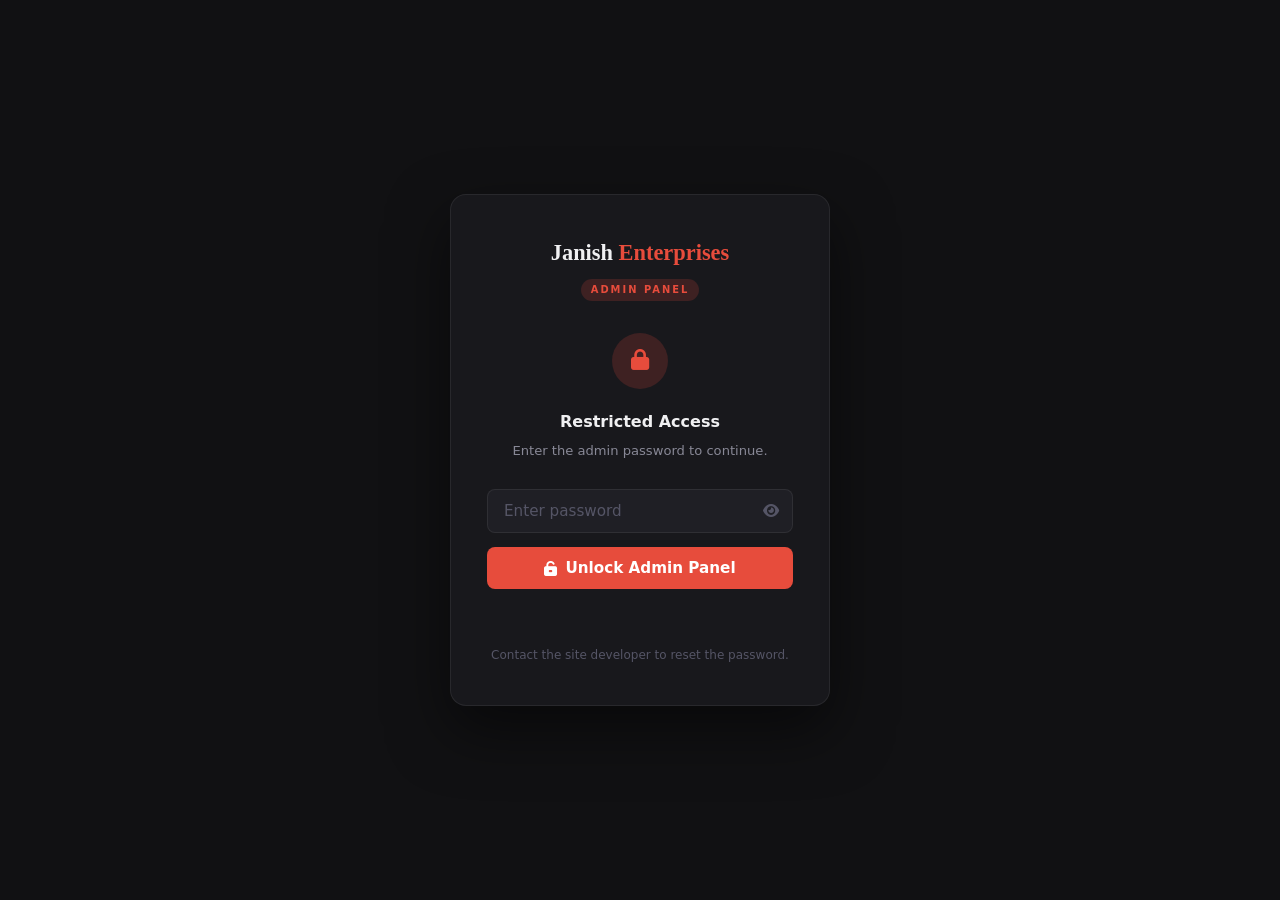
<file: admin.html>
<!DOCTYPE html>
<html lang="en">
<head>
    <meta charset="UTF-8">
    <meta name="viewport" content="width=device-width, initial-scale=1.0">
    <title>Janish Enterprises | Admin Panel</title>
    <link rel="stylesheet" href="https://cdnjs.cloudflare.com/ajax/libs/font-awesome/6.0.0/css/all.min.css">
    <style>
        /* ── Variables ── */
        :root {
            --red: #e74c3c;
            --red-dark: #c0392b;
            --red-glow: rgba(231,76,60,0.18);
            --bg: #111113;
            --surface: #18181c;
            --surface2: #1f1f25;
            --surface3: #26262e;
            --border: rgba(255,255,255,0.07);
            --text: #f0f0f2;
            --text-muted: #888896;
            --text-dim: #555566;
            --green: #2ecc71;
            --yellow: #f39c12;
            --blue: #3498db;
            --font-head: 'Georgia', 'Times New Roman', serif;
            --font-body: 'Segoe UI', system-ui, sans-serif;
            --shadow: 0 4px 24px rgba(0,0,0,0.4);
            --radius: 10px;
        }

        * { box-sizing: border-box; margin: 0; padding: 0; }

        body {
            background: var(--bg);
            color: var(--text);
            font-family: var(--font-body);
            font-size: 14px;
            line-height: 1.6;
            display: flex;
            min-height: 100vh;
        }

        /* ── Sidebar ── */
        .sidebar {
            width: 240px;
            min-height: 100vh;
            background: var(--surface);
            border-right: 1px solid var(--border);
            display: flex;
            flex-direction: column;
            position: fixed;
            top: 0; left: 0;
            z-index: 100;
            transition: transform 0.3s;
        }

        .sidebar-logo {
            padding: 28px 24px 20px;
            border-bottom: 1px solid var(--border);
        }

        .sidebar-logo .logo-text {
            font-family: var(--font-head);
            font-size: 1.1rem;
            font-weight: 700;
            color: var(--text);
            letter-spacing: 0.5px;
        }

        .sidebar-logo .logo-text span { color: var(--red); }

        .sidebar-logo .admin-badge {
            display: inline-block;
            background: var(--red-glow);
            color: var(--red);
            font-size: 0.62rem;
            font-weight: 700;
            text-transform: uppercase;
            letter-spacing: 2px;
            padding: 2px 8px;
            border-radius: 20px;
            margin-top: 6px;
        }

        .sidebar-nav {
            flex: 1;
            padding: 16px 0;
            overflow-y: auto;
        }

        .nav-section-label {
            font-size: 0.65rem;
            font-weight: 700;
            text-transform: uppercase;
            letter-spacing: 2px;
            color: var(--text-dim);
            padding: 16px 24px 6px;
        }

        .nav-item {
            display: flex;
            align-items: center;
            gap: 12px;
            padding: 11px 24px;
            color: var(--text-muted);
            cursor: pointer;
            transition: all 0.2s;
            border-left: 3px solid transparent;
            font-size: 0.88rem;
            font-weight: 500;
        }

        .nav-item:hover {
            color: var(--text);
            background: var(--surface2);
        }

        .nav-item.active {
            color: var(--red);
            background: var(--red-glow);
            border-left-color: var(--red);
        }

        .nav-item i {
            width: 16px;
            text-align: center;
            font-size: 0.9rem;
        }

        .nav-item .badge {
            margin-left: auto;
            background: var(--red);
            color: white;
            font-size: 0.65rem;
            font-weight: 700;
            padding: 2px 7px;
            border-radius: 20px;
        }

        .sidebar-footer {
            padding: 16px 24px;
            border-top: 1px solid var(--border);
            font-size: 0.78rem;
            color: var(--text-dim);
        }

        .sidebar-footer a {
            color: var(--red);
            text-decoration: none;
            font-weight: 600;
        }

        /* ── Main Content ── */
        .main {
            margin-left: 240px;
            flex: 1;
            display: flex;
            flex-direction: column;
            min-height: 100vh;
        }

        /* ── Topbar ── */
        .topbar {
            height: 60px;
            background: var(--surface);
            border-bottom: 1px solid var(--border);
            display: flex;
            align-items: center;
            justify-content: space-between;
            padding: 0 28px;
            position: sticky;
            top: 0;
            z-index: 50;
        }

        .topbar-left {
            display: flex;
            align-items: center;
            gap: 10px;
        }

        .topbar-left h1 {
            font-size: 1rem;
            font-weight: 700;
            color: var(--text);
        }

        .topbar-left .page-dot {
            width: 6px; height: 6px;
            background: var(--red);
            border-radius: 50%;
        }

        .topbar-right {
            display: flex;
            align-items: center;
            gap: 20px;
        }

        .topbar-right .topbar-btn {
            background: none;
            border: none;
            color: var(--text-muted);
            cursor: pointer;
            font-size: 1rem;
            padding: 6px;
            border-radius: 6px;
            transition: all 0.2s;
        }

        .topbar-right .topbar-btn:hover {
            color: var(--text);
            background: var(--surface2);
        }

        .admin-avatar {
            width: 32px; height: 32px;
            background: var(--red);
            border-radius: 50%;
            display: flex;
            align-items: center;
            justify-content: center;
            font-size: 0.75rem;
            font-weight: 700;
            color: white;
            cursor: pointer;
        }

        /* ── Page Content ── */
        .page-content {
            padding: 28px;
            flex: 1;
        }

        /* ── Section Title ── */
        .section-title-row {
            display: flex;
            align-items: center;
            justify-content: space-between;
            margin-bottom: 24px;
        }

        .section-title {
            font-size: 1.3rem;
            font-weight: 800;
            color: var(--text);
        }

        .section-subtitle {
            font-size: 0.82rem;
            color: var(--text-muted);
            margin-top: 2px;
        }

        /* ── Pages ── */
        .page { display: none; }
        .page.active { display: block; }

        /* ── Stat Cards ── */
        .stats-grid {
            display: grid;
            grid-template-columns: repeat(4, 1fr);
            gap: 16px;
            margin-bottom: 28px;
        }

        .stat-card {
            background: var(--surface);
            border: 1px solid var(--border);
            border-radius: var(--radius);
            padding: 20px;
            position: relative;
            overflow: hidden;
            transition: border-color 0.2s;
        }

        .stat-card:hover { border-color: var(--red); }

        .stat-card::after {
            content: '';
            position: absolute;
            bottom: 0; left: 0;
            height: 2px;
            width: 100%;
            background: linear-gradient(90deg, var(--red), transparent);
            opacity: 0;
            transition: opacity 0.2s;
        }

        .stat-card:hover::after { opacity: 1; }

        .stat-card-top {
            display: flex;
            align-items: flex-start;
            justify-content: space-between;
            margin-bottom: 14px;
        }

        .stat-icon {
            width: 40px; height: 40px;
            background: var(--red-glow);
            border-radius: 8px;
            display: flex; align-items: center; justify-content: center;
        }

        .stat-icon i { color: var(--red); font-size: 1rem; }

        .stat-change {
            font-size: 0.75rem;
            font-weight: 600;
            color: var(--green);
        }

        .stat-change.neg { color: var(--red); }

        .stat-num {
            font-size: 1.9rem;
            font-weight: 800;
            color: var(--text);
            line-height: 1;
            margin-bottom: 4px;
        }

        .stat-lbl {
            font-size: 0.78rem;
            color: var(--text-muted);
            text-transform: uppercase;
            letter-spacing: 0.5px;
        }

        /* ── Cards ── */
        .card {
            background: var(--surface);
            border: 1px solid var(--border);
            border-radius: var(--radius);
            overflow: hidden;
            margin-bottom: 20px;
        }

        .card-header {
            display: flex;
            align-items: center;
            justify-content: space-between;
            padding: 16px 20px;
            border-bottom: 1px solid var(--border);
        }

        .card-header-left {
            display: flex;
            align-items: center;
            gap: 10px;
        }

        .card-header-left i {
            color: var(--red);
            font-size: 0.9rem;
        }

        .card-title {
            font-size: 0.88rem;
            font-weight: 700;
            color: var(--text);
            text-transform: uppercase;
            letter-spacing: 0.5px;
        }

        .card-body { padding: 20px; }

        /* ── Buttons ── */
        .btn {
            display: inline-flex;
            align-items: center;
            gap: 7px;
            padding: 9px 18px;
            border-radius: 7px;
            font-size: 0.84rem;
            font-weight: 600;
            cursor: pointer;
            border: none;
            transition: all 0.2s;
            font-family: var(--font-body);
        }

        .btn-primary {
            background: var(--red);
            color: white;
        }

        .btn-primary:hover {
            background: var(--red-dark);
            transform: translateY(-1px);
            box-shadow: 0 4px 14px rgba(231,76,60,0.35);
        }

        .btn-ghost {
            background: var(--surface2);
            color: var(--text-muted);
            border: 1px solid var(--border);
        }

        .btn-ghost:hover { color: var(--text); background: var(--surface3); }

        .btn-danger {
            background: rgba(231,76,60,0.1);
            color: var(--red);
            border: 1px solid rgba(231,76,60,0.2);
        }

        .btn-danger:hover { background: var(--red); color: white; }

        .btn-success {
            background: rgba(46,204,113,0.1);
            color: var(--green);
            border: 1px solid rgba(46,204,113,0.2);
        }

        .btn-success:hover { background: var(--green); color: white; }

        .btn-sm { padding: 6px 12px; font-size: 0.78rem; }

        /* ── Search & Filter Bar ── */
        .toolbar {
            display: flex;
            align-items: center;
            gap: 12px;
            margin-bottom: 16px;
            flex-wrap: wrap;
        }

        .search-wrap {
            position: relative;
            flex: 1;
            min-width: 200px;
        }

        .search-wrap input {
            width: 100%;
            background: var(--surface2);
            border: 1px solid var(--border);
            border-radius: 7px;
            padding: 9px 14px 9px 38px;
            color: var(--text);
            font-size: 0.88rem;
            font-family: var(--font-body);
            transition: border-color 0.2s;
            outline: none;
        }

        .search-wrap input::placeholder { color: var(--text-dim); }
        .search-wrap input:focus { border-color: var(--red); }

        .search-wrap i {
            position: absolute;
            left: 12px; top: 50%;
            transform: translateY(-50%);
            color: var(--text-dim);
            font-size: 0.85rem;
        }

        .filter-select {
            background: var(--surface2);
            border: 1px solid var(--border);
            border-radius: 7px;
            padding: 9px 14px;
            color: var(--text);
            font-size: 0.84rem;
            font-family: var(--font-body);
            cursor: pointer;
            outline: none;
        }

        .filter-select:focus { border-color: var(--red); }

        /* ── Table ── */
        .table-wrap { overflow-x: auto; }

        table {
            width: 100%;
            border-collapse: collapse;
        }

        thead tr {
            background: var(--surface2);
            border-bottom: 1px solid var(--border);
        }

        thead th {
            padding: 11px 16px;
            text-align: left;
            font-size: 0.72rem;
            font-weight: 700;
            text-transform: uppercase;
            letter-spacing: 1px;
            color: var(--text-muted);
            white-space: nowrap;
        }

        tbody tr {
            border-bottom: 1px solid var(--border);
            transition: background 0.15s;
        }

        tbody tr:hover { background: var(--surface2); }
        tbody tr:last-child { border-bottom: none; }

        tbody td {
            padding: 13px 16px;
            font-size: 0.86rem;
            color: var(--text);
            vertical-align: middle;
        }

        .product-thumb {
            width: 44px; height: 44px;
            border-radius: 6px;
            object-fit: cover;
            background: var(--surface3);
            border: 1px solid var(--border);
        }

        .product-name-cell {
            display: flex;
            align-items: center;
            gap: 12px;
        }

        .product-name-info strong {
            display: block;
            font-weight: 600;
            color: var(--text);
            font-size: 0.88rem;
            white-space: nowrap;
            overflow: hidden;
            text-overflow: ellipsis;
            max-width: 220px;
        }

        .product-name-info span {
            font-size: 0.74rem;
            color: var(--text-muted);
        }

        /* ── Badges ── */
        .badge {
            display: inline-flex;
            align-items: center;
            gap: 4px;
            padding: 3px 10px;
            border-radius: 20px;
            font-size: 0.72rem;
            font-weight: 700;
        }

        .badge-brand {
            background: var(--surface3);
            color: var(--text-muted);
            border: 1px solid var(--border);
        }

        .badge-bestseller {
            background: rgba(243,156,18,0.12);
            color: var(--yellow);
        }

        .badge-new {
            background: rgba(52,152,219,0.12);
            color: var(--blue);
        }

        .badge-active {
            background: rgba(46,204,113,0.12);
            color: var(--green);
        }

        .badge-variants {
            background: var(--surface3);
            color: var(--text-muted);
        }

        /* ── Pagination ── */
        .pagination {
            display: flex;
            align-items: center;
            justify-content: space-between;
            padding: 14px 20px;
            border-top: 1px solid var(--border);
        }

        .pagination-info {
            font-size: 0.8rem;
            color: var(--text-muted);
        }

        .pagination-btns {
            display: flex;
            gap: 6px;
        }

        .page-btn {
            width: 32px; height: 32px;
            border-radius: 6px;
            background: var(--surface2);
            border: 1px solid var(--border);
            color: var(--text-muted);
            cursor: pointer;
            font-size: 0.82rem;
            font-weight: 600;
            transition: all 0.2s;
            display: flex; align-items: center; justify-content: center;
            font-family: var(--font-body);
        }

        .page-btn:hover { color: var(--text); border-color: var(--red); }
        .page-btn.active { background: var(--red); border-color: var(--red); color: white; }
        .page-btn:disabled { opacity: 0.4; cursor: not-allowed; }

        /* ── Modal ── */
        .modal-overlay {
            display: none;
            position: fixed;
            inset: 0;
            background: rgba(0,0,0,0.7);
            z-index: 500;
            align-items: center;
            justify-content: center;
            padding: 20px;
            backdrop-filter: blur(4px);
        }

        .modal-overlay.open { display: flex; }

        .modal-box {
            background: var(--surface);
            border: 1px solid var(--border);
            border-radius: 14px;
            width: 100%;
            max-width: 700px;
            max-height: 90vh;
            overflow-y: auto;
            box-shadow: 0 20px 60px rgba(0,0,0,0.6);
        }

        .modal-box.modal-sm { max-width: 460px; }

        .modal-head {
            display: flex;
            align-items: center;
            justify-content: space-between;
            padding: 20px 24px;
            border-bottom: 1px solid var(--border);
            position: sticky;
            top: 0;
            background: var(--surface);
            z-index: 1;
        }

        .modal-head h2 {
            font-size: 1rem;
            font-weight: 700;
            color: var(--text);
        }

        .modal-close {
            background: none;
            border: none;
            color: var(--text-muted);
            cursor: pointer;
            font-size: 1.2rem;
            padding: 4px;
            border-radius: 6px;
            transition: all 0.2s;
        }

        .modal-close:hover { color: var(--text); background: var(--surface2); }

        .modal-body-pad { padding: 24px; }

        /* ── Forms ── */
        .form-grid {
            display: grid;
            grid-template-columns: 1fr 1fr;
            gap: 16px;
        }

        .form-grid.cols-1 { grid-template-columns: 1fr; }

        .form-group {
            display: flex;
            flex-direction: column;
            gap: 6px;
        }

        .form-group.full { grid-column: 1 / -1; }

        .form-label {
            font-size: 0.76rem;
            font-weight: 700;
            text-transform: uppercase;
            letter-spacing: 0.5px;
            color: var(--text-muted);
        }

        .form-input,
        .form-select,
        .form-textarea {
            background: var(--surface2);
            border: 1px solid var(--border);
            border-radius: 7px;
            padding: 10px 14px;
            color: var(--text);
            font-size: 0.88rem;
            font-family: var(--font-body);
            outline: none;
            transition: border-color 0.2s;
            width: 100%;
        }

        .form-input:focus,
        .form-select:focus,
        .form-textarea:focus { border-color: var(--red); }

        .form-input::placeholder,
        .form-textarea::placeholder { color: var(--text-dim); }

        .form-textarea { resize: vertical; min-height: 90px; }

        .form-checkbox-row {
            display: flex;
            align-items: center;
            gap: 8px;
            cursor: pointer;
        }

        .form-checkbox-row input[type="checkbox"] {
            width: 16px; height: 16px;
            accent-color: var(--red);
            cursor: pointer;
        }

        .form-checkbox-row span {
            font-size: 0.85rem;
            color: var(--text-muted);
        }

        .modal-footer {
            display: flex;
            align-items: center;
            justify-content: flex-end;
            gap: 10px;
            padding: 16px 24px;
            border-top: 1px solid var(--border);
        }

        /* ── Variants Builder ── */
        .variant-list { display: flex; flex-direction: column; gap: 8px; margin-bottom: 10px; }

        .variant-row {
            display: flex;
            align-items: center;
            gap: 8px;
            background: var(--surface2);
            border: 1px solid var(--border);
            border-radius: 7px;
            padding: 8px 12px;
        }

        .variant-row input {
            background: transparent;
            border: none;
            color: var(--text);
            font-size: 0.86rem;
            font-family: var(--font-body);
            outline: none;
            flex: 1;
        }

        .variant-row .vr-divider {
            width: 1px; height: 18px;
            background: var(--border);
        }

        .variant-row .vr-label {
            font-size: 0.7rem;
            color: var(--text-dim);
            white-space: nowrap;
        }

        .variant-row .remove-variant {
            background: none;
            border: none;
            color: var(--text-dim);
            cursor: pointer;
            padding: 2px 4px;
            font-size: 0.85rem;
            transition: color 0.2s;
        }

        .variant-row .remove-variant:hover { color: var(--red); }

        /* ── Dashboard Widgets ── */
        .dashboard-grid {
            display: grid;
            grid-template-columns: 1.5fr 1fr;
            gap: 20px;
        }

        .inquiry-item {
            display: flex;
            align-items: flex-start;
            gap: 14px;
            padding: 14px 0;
            border-bottom: 1px solid var(--border);
        }

        .inquiry-item:last-child { border-bottom: none; }

        .inquiry-avatar {
            width: 36px; height: 36px;
            border-radius: 50%;
            background: var(--surface3);
            display: flex; align-items: center; justify-content: center;
            font-size: 0.75rem;
            font-weight: 700;
            color: var(--red);
            flex-shrink: 0;
        }

        .inquiry-name {
            font-weight: 600;
            font-size: 0.88rem;
            color: var(--text);
        }

        .inquiry-detail {
            font-size: 0.78rem;
            color: var(--text-muted);
            margin-top: 2px;
        }

        .inquiry-time {
            font-size: 0.72rem;
            color: var(--text-dim);
            margin-left: auto;
            white-space: nowrap;
        }

        /* Top product list */
        .top-product-row {
            display: flex;
            align-items: center;
            gap: 12px;
            padding: 11px 0;
            border-bottom: 1px solid var(--border);
        }

        .top-product-row:last-child { border-bottom: none; }

        .top-rank {
            font-size: 0.72rem;
            font-weight: 800;
            color: var(--text-dim);
            width: 18px;
            text-align: center;
        }

        .top-product-name {
            flex: 1;
            font-size: 0.85rem;
            font-weight: 500;
            color: var(--text);
        }

        .top-brand-tag {
            font-size: 0.72rem;
            color: var(--text-muted);
        }

        /* ── Import / Export ── */
        .import-zone {
            border: 2px dashed var(--border);
            border-radius: 10px;
            padding: 40px 20px;
            text-align: center;
            cursor: pointer;
            transition: all 0.2s;
        }

        .import-zone:hover {
            border-color: var(--red);
            background: var(--red-glow);
        }

        .import-zone i {
            font-size: 2.5rem;
            color: var(--text-dim);
            margin-bottom: 12px;
        }

        .import-zone p {
            color: var(--text-muted);
            font-size: 0.88rem;
        }

        .import-zone strong { color: var(--red); }

        /* ── Toast ── */
        .admin-toast {
            position: fixed;
            bottom: 28px;
            right: 28px;
            background: var(--surface2);
            border: 1px solid var(--border);
            border-radius: 9px;
            padding: 13px 18px;
            font-size: 0.86rem;
            font-weight: 600;
            color: var(--text);
            display: flex;
            align-items: center;
            gap: 10px;
            box-shadow: var(--shadow);
            transform: translateY(20px);
            opacity: 0;
            transition: all 0.3s;
            z-index: 999;
            max-width: 320px;
        }

        .admin-toast.show { transform: translateY(0); opacity: 1; }
        .admin-toast i { color: var(--green); }
        .admin-toast.error i { color: var(--red); }

        /* ── Scrollbar ── */
        ::-webkit-scrollbar { width: 6px; height: 6px; }
        ::-webkit-scrollbar-track { background: transparent; }
        ::-webkit-scrollbar-thumb { background: var(--surface3); border-radius: 3px; }
        ::-webkit-scrollbar-thumb:hover { background: var(--text-dim); }

        /* ── Responsive ── */
        @media (max-width: 1024px) {
            .stats-grid { grid-template-columns: repeat(2, 1fr); }
            .dashboard-grid { grid-template-columns: 1fr; }
        }

        @media (max-width: 768px) {
            .sidebar { transform: translateX(-100%); }
            .sidebar.open { transform: translateX(0); }
            .main { margin-left: 0; }
            .stats-grid { grid-template-columns: 1fr 1fr; }
            .form-grid { grid-template-columns: 1fr; }
        }

        /* ── Code export box ── */
        .code-box {
            background: var(--bg);
            border: 1px solid var(--border);
            border-radius: 8px;
            padding: 16px;
            font-family: 'Courier New', monospace;
            font-size: 0.78rem;
            color: #a8e6a3;
            max-height: 320px;
            overflow-y: auto;
            white-space: pre;
            line-height: 1.7;
        }

        /* ── Confirm dialog ── */
        .confirm-msg {
            font-size: 0.92rem;
            color: var(--text-muted);
            line-height: 1.7;
            padding: 20px 24px;
        }

        .confirm-msg strong { color: var(--text); }

        /* ── Settings ── */
        .settings-section {
            margin-bottom: 28px;
        }

        .settings-section h3 {
            font-size: 0.8rem;
            text-transform: uppercase;
            letter-spacing: 1.5px;
            color: var(--text-muted);
            margin-bottom: 14px;
            padding-bottom: 8px;
            border-bottom: 1px solid var(--border);
        }

        .setting-row {
            display: flex;
            align-items: center;
            justify-content: space-between;
            padding: 12px 0;
            border-bottom: 1px solid var(--border);
        }

        .setting-row:last-child { border-bottom: none; }

        .setting-label strong {
            display: block;
            font-size: 0.88rem;
            color: var(--text);
            margin-bottom: 2px;
        }

        .setting-label span {
            font-size: 0.78rem;
            color: var(--text-muted);
        }

        /* Toggle switch */
        .toggle {
            position: relative;
            width: 40px; height: 22px;
            flex-shrink: 0;
        }

        .toggle input { opacity: 0; width: 0; height: 0; }

        .toggle-slider {
            position: absolute;
            cursor: pointer;
            inset: 0;
            background: var(--surface3);
            border-radius: 22px;
            transition: background 0.2s;
        }

        .toggle-slider::before {
            content: '';
            position: absolute;
            width: 16px; height: 16px;
            border-radius: 50%;
            background: white;
            left: 3px; top: 3px;
            transition: transform 0.2s;
        }

        .toggle input:checked + .toggle-slider { background: var(--red); }
        .toggle input:checked + .toggle-slider::before { transform: translateX(18px); }

        /* ── Login Gate ── */
        .login-gate {
            position: fixed;
            inset: 0;
            background: var(--bg);
            z-index: 9999;
            display: flex;
            align-items: center;
            justify-content: center;
            padding: 20px;
        }

        .login-box {
            width: 100%;
            max-width: 380px;
            background: var(--surface);
            border: 1px solid var(--border);
            border-radius: 16px;
            padding: 40px 36px;
            box-shadow: 0 24px 60px rgba(0,0,0,0.5);
            text-align: center;
        }

        .login-logo {
            font-family: var(--font-head);
            font-size: 1.4rem;
            font-weight: 700;
            color: var(--text);
            margin-bottom: 6px;
        }

        .login-logo span { color: var(--red); }

        .login-badge {
            display: inline-block;
            background: var(--red-glow);
            color: var(--red);
            font-size: 0.62rem;
            font-weight: 700;
            text-transform: uppercase;
            letter-spacing: 2px;
            padding: 3px 10px;
            border-radius: 20px;
            margin-bottom: 32px;
        }

        .login-title {
            font-size: 1rem;
            font-weight: 700;
            color: var(--text);
            margin-bottom: 6px;
        }

        .login-subtitle {
            font-size: 0.82rem;
            color: var(--text-muted);
            margin-bottom: 28px;
        }

        .login-input-wrap {
            position: relative;
            margin-bottom: 14px;
        }

        .login-input-wrap input {
            width: 100%;
            background: var(--surface2);
            border: 1.5px solid var(--border);
            border-radius: 8px;
            padding: 12px 44px 12px 16px;
            color: var(--text);
            font-size: 0.95rem;
            font-family: var(--font-body);
            outline: none;
            transition: border-color 0.2s;
            letter-spacing: 2px;
        }

        .login-input-wrap input:focus { border-color: var(--red); }

        .login-input-wrap input::placeholder { letter-spacing: 0; color: var(--text-dim); }

        .login-eye {
            position: absolute;
            right: 14px; top: 50%;
            transform: translateY(-50%);
            color: var(--text-dim);
            cursor: pointer;
            font-size: 0.9rem;
            background: none;
            border: none;
            padding: 0;
            transition: color 0.2s;
        }

        .login-eye:hover { color: var(--text-muted); }

        .login-btn {
            width: 100%;
            padding: 12px;
            background: var(--red);
            color: white;
            border: none;
            border-radius: 8px;
            font-size: 0.95rem;
            font-weight: 700;
            font-family: var(--font-body);
            cursor: pointer;
            transition: all 0.2s;
            margin-top: 6px;
            display: flex;
            align-items: center;
            justify-content: center;
            gap: 8px;
        }

        .login-btn:hover {
            background: var(--red-dark);
            transform: translateY(-1px);
            box-shadow: 0 6px 20px rgba(231,76,60,0.35);
        }

        .login-error {
            font-size: 0.8rem;
            color: var(--red);
            margin-top: 12px;
            min-height: 18px;
            display: flex;
            align-items: center;
            justify-content: center;
            gap: 6px;
            opacity: 0;
            transition: opacity 0.2s;
        }

        .login-error.visible { opacity: 1; }

        .login-lock-icon {
            width: 56px; height: 56px;
            background: var(--red-glow);
            border-radius: 50%;
            display: flex; align-items: center; justify-content: center;
            margin: 0 auto 20px;
            font-size: 1.3rem;
            color: var(--red);
        }

        .login-shake {
            animation: loginShake 0.4s ease;
        }

        @keyframes loginShake {
            0%, 100% { transform: translateX(0); }
            20% { transform: translateX(-8px); }
            40% { transform: translateX(8px); }
            60% { transform: translateX(-5px); }
            80% { transform: translateX(5px); }
        }

        .login-footer-note {
            margin-top: 24px;
            font-size: 0.75rem;
            color: var(--text-dim);
        }
    
        .mobile-menu-btn {
            display: none;
            background: none;
            border: none;
            color: var(--text);
            font-size: 1.1rem;
            cursor: pointer;
            padding: 4px;
        }

        @media (max-width: 768px) {
            .mobile-menu-btn { display: block; }
        }

        .sidebar-overlay {
            display: none;
            position: fixed;
            inset: 0;
            background: rgba(0,0,0,0.5);
            z-index: 99;
        }

        .sidebar-overlay.show { display: block; }

        /* Images grid for product */
        .img-preview-grid {
            display: flex;
            gap: 8px;
            flex-wrap: wrap;
            margin-top: 8px;
        }

        .img-preview-item {
            position: relative;
            width: 64px; height: 64px;
        }

        .img-preview-item img {
            width: 100%; height: 100%;
            object-fit: cover;
            border-radius: 6px;
            border: 1px solid var(--border);
        }

        .img-preview-item button {
            position: absolute;
            top: -5px; right: -5px;
            width: 18px; height: 18px;
            background: var(--red);
            border: none;
            border-radius: 50%;
            color: white;
            font-size: 0.6rem;
            cursor: pointer;
            display: flex; align-items: center; justify-content: center;
        }
    </style>
</head>
<body>

<!-- ── Login Gate ── -->
<div class="login-gate" id="loginGate">
    <div class="login-box" id="loginBox">
        <div class="login-logo">Janish <span>Enterprises</span></div>
        <div class="login-badge">Admin Panel</div>

        <div class="login-lock-icon">
            <i class="fas fa-lock"></i>
        </div>

        <div class="login-title">Restricted Access</div>
        <div class="login-subtitle">Enter the admin password to continue.</div>

        <div class="login-input-wrap">
            <input type="password" id="loginPasswordInput" placeholder="Enter password"
                onkeydown="if(event.key==='Enter') attemptLogin()">
            <button class="login-eye" onclick="toggleLoginEye()" id="loginEyeBtn">
                <i class="fas fa-eye" id="loginEyeIcon"></i>
            </button>
        </div>

        <button class="login-btn" onclick="attemptLogin()">
            <i class="fas fa-unlock-alt"></i> Unlock Admin Panel
        </button>

        <div class="login-error" id="loginError">
            <i class="fas fa-exclamation-circle"></i>
            <span id="loginErrorMsg">Incorrect password. Try again.</span>
        </div>

        <div class="login-footer-note">
            Contact the site developer to reset the password.
        </div>
    </div>
</div>

<!-- Sidebar Overlay (mobile) -->
<div class="sidebar-overlay" id="sidebarOverlay" onclick="closeSidebar()"></div>

<!-- ── Sidebar ── -->
<aside class="sidebar" id="sidebar">
    <div class="sidebar-logo">
        <div class="logo-text">Janish <span>Enterprises</span></div>
        <div class="admin-badge">Admin Panel</div>
    </div>

    <nav class="sidebar-nav">
        <div class="nav-section-label">Overview</div>
        <div class="nav-item active" onclick="showPage('dashboard', this)">
            <i class="fas fa-chart-line"></i> Dashboard
        </div>

        <div class="nav-section-label">Catalogue</div>
        <div class="nav-item" onclick="showPage('products', this)">
            <i class="fas fa-box-open"></i> Products
            <span class="badge" id="productCountBadge">0</span>
        </div>
        <div class="nav-item" onclick="showPage('brands', this)">
            <i class="fas fa-tag"></i> Brands
        </div>

        <div class="nav-section-label">Operations</div>
        <div class="nav-item" onclick="showPage('inquiries', this)">
            <i class="fas fa-clipboard-list"></i> Inquiries
            <span class="badge" id="inquiryCountBadge">0</span>
        </div>

        <div class="nav-section-label">Tools</div>
        <div class="nav-item" onclick="showPage('export', this)">
            <i class="fas fa-file-export"></i> Export / Import
        </div>
        <div class="nav-item" onclick="showPage('settings', this)">
            <i class="fas fa-cog"></i> Settings
        </div>
    </nav>

    <div class="sidebar-footer">
        <a href="index.html" target="_blank"><i class="fas fa-external-link-alt"></i> View Live Site</a>
        <div style="margin-top:6px;">v1.0 · 2026</div>
    </div>
</aside>

<!-- ── Main ── -->
<div class="main">
    <!-- Topbar -->
    <div class="topbar">
        <div class="topbar-left">
            <button class="mobile-menu-btn" onclick="openSidebar()">
                <i class="fas fa-bars"></i>
            </button>
            <div class="page-dot"></div>
            <h1 id="topbarTitle">Dashboard</h1>
        </div>
        <div class="topbar-right">
            <button class="topbar-btn" onclick="showToast('Data refreshed', false)" title="Refresh">
                <i class="fas fa-sync-alt"></i>
            </button>
            <button class="topbar-btn" onclick="showPage('export', document.querySelector('.nav-item:nth-child(9)'))" title="Export Data">
                <i class="fas fa-download"></i>
            </button>
            <div class="admin-avatar" title="Admin">JE</div>
        </div>
    </div>

    <div class="page-content">

        <!-- ════════════════════════════════════
             DASHBOARD PAGE
        ════════════════════════════════════ -->
        <div class="page active" id="page-dashboard">
            <div class="section-title-row">
                <div>
                    <div class="section-title">Overview</div>
                    <div class="section-subtitle">Welcome back — here's what's happening today.</div>
                </div>
                <button class="btn btn-primary" onclick="showPage('products', document.querySelectorAll('.nav-item')[1])">
                    <i class="fas fa-plus"></i> Add Product
                </button>
            </div>

            <div class="stats-grid">
                <div class="stat-card">
                    <div class="stat-card-top">
                        <div class="stat-icon"><i class="fas fa-box-open"></i></div>
                        <span class="stat-change">+4 this week</span>
                    </div>
                    <div class="stat-num" id="dash-product-count">0</div>
                    <div class="stat-lbl">Total Products</div>
                </div>
                <div class="stat-card">
                    <div class="stat-card-top">
                        <div class="stat-icon"><i class="fas fa-tag"></i></div>
                    </div>
                    <div class="stat-num" id="dash-brand-count">0</div>
                    <div class="stat-lbl">Brands</div>
                </div>
                <div class="stat-card">
                    <div class="stat-card-top">
                        <div class="stat-icon"><i class="fas fa-fire"></i></div>
                    </div>
                    <div class="stat-num" id="dash-bestseller-count">0</div>
                    <div class="stat-lbl">Best Sellers</div>
                </div>
                <div class="stat-card">
                    <div class="stat-card-top">
                        <div class="stat-icon"><i class="fas fa-star"></i></div>
                    </div>
                    <div class="stat-num" id="dash-new-count">0</div>
                    <div class="stat-lbl">New Arrivals</div>
                </div>
            </div>

            <div class="dashboard-grid">
                <!-- Recent Products -->
                <div class="card">
                    <div class="card-header">
                        <div class="card-header-left">
                            <i class="fas fa-clock"></i>
                            <span class="card-title">Recent Products</span>
                        </div>
                        <button class="btn btn-ghost btn-sm" onclick="showPage('products', document.querySelectorAll('.nav-item')[1])">
                            View All
                        </button>
                    </div>
                    <div id="dash-recent-products" style="padding:0 20px;"></div>
                </div>

                <!-- Brands breakdown -->
                <div class="card">
                    <div class="card-header">
                        <div class="card-header-left">
                            <i class="fas fa-chart-bar"></i>
                            <span class="card-title">By Brand</span>
                        </div>
                    </div>
                    <div id="dash-brands-breakdown" style="padding:0 20px;"></div>
                </div>
            </div>
        </div>

        <!-- ════════════════════════════════════
             PRODUCTS PAGE
        ════════════════════════════════════ -->
        <div class="page" id="page-products">
            <div class="section-title-row">
                <div>
                    <div class="section-title">Products</div>
                    <div class="section-subtitle" id="product-page-subtitle">Loading...</div>
                </div>
                <button class="btn btn-primary" onclick="openAddProductModal()">
                    <i class="fas fa-plus"></i> Add Product
                </button>
            </div>

            <div class="card">
                <div class="card-header">
                    <div class="toolbar" style="flex:1; margin-bottom:0;">
                        <div class="search-wrap" style="max-width:340px;">
                            <i class="fas fa-search"></i>
                            <input type="text" id="productSearch" placeholder="Search by name, brand, description..." oninput="filterProducts()">
                        </div>
                        <select class="filter-select" id="brandFilter" onchange="filterProducts()">
                            <option value="">All Brands</option>
                        </select>
                        <select class="filter-select" id="tagFilter" onchange="filterProducts()">
                            <option value="">All Tags</option>
                            <option value="bestSeller">Best Sellers</option>
                            <option value="newArrival">New Arrivals</option>
                        </select>
                    </div>
                </div>

                <div class="table-wrap">
                    <table id="productsTable">
                        <thead>
                            <tr>
                                <th>Product</th>
                                <th>Brand</th>
                                <th>Tags</th>
                                <th>Variants</th>
                                <th>Price (From)</th>
                                <th>Actions</th>
                            </tr>
                        </thead>
                        <tbody id="productsTableBody"></tbody>
                    </table>
                </div>

                <div class="pagination">
                    <div class="pagination-info" id="paginationInfo">Showing 0 of 0</div>
                    <div class="pagination-btns" id="paginationBtns"></div>
                </div>
            </div>
        </div>

        <!-- ════════════════════════════════════
             BRANDS PAGE
        ════════════════════════════════════ -->
        <div class="page" id="page-brands">
            <div class="section-title-row">
                <div>
                    <div class="section-title">Brands</div>
                    <div class="section-subtitle">Manage authorised dealer brands and brand info.</div>
                </div>
                <button class="btn btn-primary" onclick="openAddBrandModal()">
                    <i class="fas fa-plus"></i> Add Brand
                </button>
            </div>
            <div class="card">
                <div class="table-wrap">
                    <table>
                        <thead>
                            <tr>
                                <th>Brand Name</th>
                                <th>Tagline</th>
                                <th>Products</th>
                                <th>Icon Class</th>
                                <th>Actions</th>
                            </tr>
                        </thead>
                        <tbody id="brandsTableBody"></tbody>
                    </table>
                </div>
            </div>
        </div>

        <!-- ════════════════════════════════════
             INQUIRIES PAGE
        ════════════════════════════════════ -->
        <div class="page" id="page-inquiries">
            <div class="section-title-row">
                <div>
                    <div class="section-title">Inquiries</div>
                    <div class="section-subtitle">Customer inquiry lists submitted via WhatsApp.</div>
                </div>
                <button class="btn btn-ghost" onclick="clearAllInquiries()">
                    <i class="fas fa-trash-alt"></i> Clear All
                </button>
            </div>

            <div class="card">
                <div id="inquiriesContent" style="padding:20px;"></div>
            </div>
        </div>

        <!-- ════════════════════════════════════
             EXPORT / IMPORT PAGE
        ════════════════════════════════════ -->
        <div class="page" id="page-export">
            <div class="section-title-row">
                <div>
                    <div class="section-title">Export / Import</div>
                    <div class="section-subtitle">Download or upload your product data file.</div>
                </div>
            </div>

            <div style="display:grid;grid-template-columns:1fr 1fr;gap:20px;">
                <div class="card">
                    <div class="card-header">
                        <div class="card-header-left">
                            <i class="fas fa-file-export"></i>
                            <span class="card-title">Export products-data.js</span>
                        </div>
                    </div>
                    <div class="card-body">
                        <p style="color:var(--text-muted);font-size:0.86rem;margin-bottom:16px;">
                            Export your entire product catalogue (including any changes you've made here) as a ready-to-use <code style="color:var(--red)">products-data.js</code> file. Replace the file on your website to publish changes.
                        </p>
                        <button class="btn btn-primary" onclick="exportProductData()" style="width:100%;justify-content:center;">
                            <i class="fas fa-download"></i> Download products-data.js
                        </button>
                        <div style="margin-top:16px;">
                            <div style="font-size:0.76rem;color:var(--text-dim);margin-bottom:8px;">Preview (first 20 lines):</div>
                            <div class="code-box" id="codePreview">Loading...</div>
                        </div>
                    </div>
                </div>

                <div>
                    <div class="card" style="margin-bottom:20px;">
                        <div class="card-header">
                            <div class="card-header-left">
                                <i class="fas fa-file-import"></i>
                                <span class="card-title">Import products-data.js</span>
                            </div>
                        </div>
                        <div class="card-body">
                            <p style="color:var(--text-muted);font-size:0.86rem;margin-bottom:16px;">
                                Upload an existing <code style="color:var(--red)">products-data.js</code> file to load its products into the admin panel.
                            </p>
                            <div class="import-zone" onclick="document.getElementById('importFile').click()">
                                <i class="fas fa-cloud-upload-alt" style="display:block;font-size:2rem;color:var(--text-dim);margin-bottom:10px;"></i>
                                <p><strong>Click to upload</strong> or drag & drop</p>
                                <p style="font-size:0.76rem;margin-top:4px;">products-data.js only</p>
                            </div>
                            <input type="file" id="importFile" accept=".js" style="display:none;" onchange="importProductData(event)">
                        </div>
                    </div>

                    <div class="card">
                        <div class="card-header">
                            <div class="card-header-left">
                                <i class="fas fa-info-circle"></i>
                                <span class="card-title">Instructions</span>
                            </div>
                        </div>
                        <div class="card-body" style="color:var(--text-muted);font-size:0.85rem;line-height:1.9;">
                            <ol style="padding-left:18px;">
                                <li>Make product changes in the <strong style="color:var(--text)">Products</strong> tab.</li>
                                <li>Click <strong style="color:var(--red)">Download products-data.js</strong>.</li>
                                <li>Replace the <code style="color:var(--red)">products-data.js</code> file in your website folder.</li>
                                <li>Reload the live site — changes are live.</li>
                            </ol>
                        </div>
                    </div>
                </div>
            </div>
        </div>

        <!-- ════════════════════════════════════
             SETTINGS PAGE
        ════════════════════════════════════ -->
        <div class="page" id="page-settings">
            <div class="section-title-row">
                <div>
                    <div class="section-title">Settings</div>
                    <div class="section-subtitle">Configure your admin panel preferences.</div>
                </div>
            </div>

            <div style="max-width:620px;">
                <div class="card">
                    <div class="card-body">
                        <div class="settings-section">
                            <h3>Shop Details</h3>
                            <div class="form-grid cols-1">
                                <div class="form-group">
                                    <label class="form-label">Shop Name</label>
                                    <input class="form-input" type="text" value="Janish Enterprises">
                                </div>
                                <div class="form-group">
                                    <label class="form-label">WhatsApp Number</label>
                                    <input class="form-input" type="text" value="+91 7972210365">
                                </div>
                                <div class="form-group">
                                    <label class="form-label">Email</label>
                                    <input class="form-input" type="email" value="janishent@gmail.com">
                                </div>
                            </div>
                        </div>

                        <div class="settings-section">
                            <h3>Display</h3>
                            <div class="setting-row">
                                <div class="setting-label">
                                    <strong>Show Prices</strong>
                                    <span>Display product prices on the catalogue pages</span>
                                </div>
                                <label class="toggle">
                                    <input type="checkbox" checked>
                                    <span class="toggle-slider"></span>
                                </label>
                            </div>
                            <div class="setting-row">
                                <div class="setting-label">
                                    <strong>Show Best Seller Badge</strong>
                                    <span>Show the 🔥 Best Seller tag on cards</span>
                                </div>
                                <label class="toggle">
                                    <input type="checkbox" checked>
                                    <span class="toggle-slider"></span>
                                </label>
                            </div>
                            <div class="setting-row">
                                <div class="setting-label">
                                    <strong>Show New Arrival Badge</strong>
                                    <span>Show the New tag on product cards</span>
                                </div>
                                <label class="toggle">
                                    <input type="checkbox" checked>
                                    <span class="toggle-slider"></span>
                                </label>
                            </div>
                        </div>

                        <div class="settings-section">
                            <h3>Admin Password</h3>
                            <div class="setting-row" style="align-items:flex-start;flex-direction:column;gap:14px;">
                                <div class="setting-label">
                                    <strong>Change Admin Password</strong>
                                    <span>Update the password required to access this admin panel.</span>
                                </div>
                                <div style="width:100%;display:flex;flex-direction:column;gap:10px;">
                                    <input class="form-input" type="password" id="newPasswordInput" placeholder="New password">
                                    <input class="form-input" type="password" id="confirmPasswordInput" placeholder="Confirm new password">
                                    <div id="passwordChangeMsg" style="font-size:0.8rem;min-height:18px;"></div>
                                    <button class="btn btn-primary" onclick="changeAdminPassword()" style="align-self:flex-start;">
                                        <i class="fas fa-key"></i> Update Password
                                    </button>
                                </div>
                            </div>
                        </div>

                        <button class="btn btn-primary" onclick="showToast('Settings saved', false)">
                            <i class="fas fa-save"></i> Save Settings
                        </button>

                    </div>
                </div>
            </div>
        </div>

    </div><!-- /page-content -->
</div><!-- /main -->


<!-- ════════════════════════════════════
     PRODUCT MODAL (Add / Edit)
════════════════════════════════════ -->
<div class="modal-overlay" id="productModal">
    <div class="modal-box">
        <div class="modal-head">
            <h2 id="productModalTitle">Add Product</h2>
            <button class="modal-close" onclick="closeProductModal()"><i class="fas fa-times"></i></button>
        </div>
        <div class="modal-body-pad">
            <input type="hidden" id="editProductId">
            <div class="form-grid">
                <div class="form-group">
                    <label class="form-label">Product Name *</label>
                    <input class="form-input" type="text" id="pName" placeholder="e.g. Hydraulic Bottle Jack">
                </div>
                <div class="form-group">
                    <label class="form-label">Brand *</label>
                    <select class="form-select" id="pBrand">
                        <!-- filled by JS -->
                    </select>
                </div>
                <div class="form-group full">
                    <label class="form-label">Description</label>
                    <textarea class="form-textarea" id="pDesc" placeholder="Short product description..."></textarea>
                </div>
                <div class="form-group full">
                    <label class="form-label">Image URLs (one per line)</label>
                    <textarea class="form-textarea" id="pImages" placeholder="images/kapson/product.png&#10;images/kapson/product-side.png" style="min-height:70px;"></textarea>
                    <div class="img-preview-grid" id="imgPreviewGrid"></div>
                </div>
                <div class="form-group">
                    <label class="form-label">Variant Type Label</label>
                    <input class="form-input" type="text" id="pVariantType" placeholder="e.g. Capacity, Size, Drive Size">
                </div>
                <div class="form-group">
                    <label class="form-label">Fixed Price (if no variants)</label>
                    <input class="form-input" type="number" id="pFixedPrice" placeholder="0" min="0">
                </div>
                <div class="form-group full">
                    <label class="form-label">Variants (Label + Price)</label>
                    <div class="variant-list" id="variantList"></div>
                    <button class="btn btn-ghost btn-sm" onclick="addVariantRow()" style="margin-top:4px;">
                        <i class="fas fa-plus"></i> Add Variant
                    </button>
                </div>
                <div class="form-group">
                    <label class="form-checkbox-row">
                        <input type="checkbox" id="pBestSeller">
                        <span>🔥 Best Seller</span>
                    </label>
                </div>
                <div class="form-group">
                    <label class="form-checkbox-row">
                        <input type="checkbox" id="pNewArrival">
                        <span>✨ New Arrival</span>
                    </label>
                </div>
            </div>
        </div>
        <div class="modal-footer">
            <button class="btn btn-ghost" onclick="closeProductModal()">Cancel</button>
            <button class="btn btn-primary" onclick="saveProduct()">
                <i class="fas fa-save"></i> Save Product
            </button>
        </div>
    </div>
</div>

<!-- Brand Modal -->
<div class="modal-overlay" id="brandModal">
    <div class="modal-box modal-sm">
        <div class="modal-head">
            <h2 id="brandModalTitle">Add Brand</h2>
            <button class="modal-close" onclick="closeBrandModal()"><i class="fas fa-times"></i></button>
        </div>
        <div class="modal-body-pad">
            <input type="hidden" id="editBrandKey">
            <div class="form-grid cols-1">
                <div class="form-group">
                    <label class="form-label">Brand Key (unique ID) *</label>
                    <input class="form-input" type="text" id="bKey" placeholder="e.g. Kapson">
                </div>
                <div class="form-group">
                    <label class="form-label">Display Name *</label>
                    <input class="form-input" type="text" id="bName" placeholder="e.g. Kapson">
                </div>
                <div class="form-group">
                    <label class="form-label">Tagline</label>
                    <input class="form-input" type="text" id="bTagline" placeholder="e.g. Grease Pumps & Equipment">
                </div>
                <div class="form-group">
                    <label class="form-label">Description</label>
                    <textarea class="form-textarea" id="bDesc" placeholder="Brief description of the brand..."></textarea>
                </div>
                <div class="form-group">
                    <label class="form-label">Icon (Font Awesome class)</label>
                    <input class="form-input" type="text" id="bIcon" placeholder="fas fa-oil-can">
                </div>
            </div>
        </div>
        <div class="modal-footer">
            <button class="btn btn-ghost" onclick="closeBrandModal()">Cancel</button>
            <button class="btn btn-primary" onclick="saveBrand()">
                <i class="fas fa-save"></i> Save Brand
            </button>
        </div>
    </div>
</div>

<!-- Confirm Delete Modal -->
<div class="modal-overlay" id="confirmModal">
    <div class="modal-box modal-sm">
        <div class="modal-head">
            <h2>Confirm Delete</h2>
            <button class="modal-close" onclick="closeConfirmModal()"><i class="fas fa-times"></i></button>
        </div>
        <div class="confirm-msg" id="confirmMsg"></div>
        <div class="modal-footer">
            <button class="btn btn-ghost" onclick="closeConfirmModal()">Cancel</button>
            <button class="btn btn-danger" id="confirmOkBtn">
                <i class="fas fa-trash-alt"></i> Delete
            </button>
        </div>
    </div>
</div>

<!-- Toast -->
<div class="admin-toast" id="adminToast">
    <i class="fas fa-check-circle"></i>
    <span id="adminToastMsg"></span>
</div>

<!-- Load the real products data first -->
<script src="products-data.js"></script>
<script>
// ================================================================
//  admin.js  — Janish Enterprises Admin Panel
//  Works alongside products-data.js
// ================================================================

// In-memory copy (cloned from loaded products-data.js)
let adminProducts = [];
let adminBrands   = {};

// Pagination
const ROWS_PER_PAGE = 25;
let currentPage = 1;
let filteredProducts = [];

// ── Init ──────────────────────────────────────────────────────
function init() {
    // Load from products-data.js if available, else localStorage
    const saved = localStorage.getItem('adminProducts');
    const savedBrands = localStorage.getItem('adminBrands');

    if (saved) {
        try {
            adminProducts = JSON.parse(saved);
        } catch(e) {
            adminProducts = typeof productData !== 'undefined' ? JSON.parse(JSON.stringify(productData)) : [];
        }
    } else {
        adminProducts = typeof productData !== 'undefined' ? JSON.parse(JSON.stringify(productData)) : [];
    }

    if (savedBrands) {
        try {
            adminBrands = JSON.parse(savedBrands);
        } catch(e) {
            adminBrands = typeof brandInfo !== 'undefined' ? JSON.parse(JSON.stringify(brandInfo)) : {};
        }
    } else {
        adminBrands = typeof brandInfo !== 'undefined' ? JSON.parse(JSON.stringify(brandInfo)) : {};
    }

    renderAll();
}

function persistData() {
    localStorage.setItem('adminProducts', JSON.stringify(adminProducts));
    localStorage.setItem('adminBrands', JSON.stringify(adminBrands));
}

function renderAll() {
    updateSidebarBadges();
    renderDashboard();
    renderProductsTable();
    renderBrandsTable();
    renderInquiries();
    renderCodePreview();
    populateBrandFilter();
    populateBrandSelect();
}

// ── Navigation ────────────────────────────────────────────────
function showPage(name, el) {
    document.querySelectorAll('.page').forEach(p => p.classList.remove('active'));
    document.querySelectorAll('.nav-item').forEach(n => n.classList.remove('active'));
    document.getElementById('page-' + name).classList.add('active');
    if (el) el.classList.add('active');

    const titles = {
        dashboard: 'Dashboard',
        products: 'Products',
        brands: 'Brands',
        inquiries: 'Inquiries',
        export: 'Export / Import',
        settings: 'Settings'
    };
    document.getElementById('topbarTitle').textContent = titles[name] || name;

    // Refresh page-specific data
    if (name === 'products') renderProductsTable();
    if (name === 'brands') renderBrandsTable();
    if (name === 'inquiries') renderInquiries();
    if (name === 'export') renderCodePreview();

    closeSidebar();
}

// ── Sidebar mobile ────────────────────────────────────────────
function openSidebar() {
    document.getElementById('sidebar').classList.add('open');
    document.getElementById('sidebarOverlay').classList.add('show');
}

function closeSidebar() {
    document.getElementById('sidebar').classList.remove('open');
    document.getElementById('sidebarOverlay').classList.remove('show');
}

// ── Sidebar badges ────────────────────────────────────────────
function updateSidebarBadges() {
    document.getElementById('productCountBadge').textContent = adminProducts.length;
    const inqs = JSON.parse(localStorage.getItem('userInquiries') || '[]');
    document.getElementById('inquiryCountBadge').textContent = inqs.length;
}

// ── Dashboard ─────────────────────────────────────────────────
function renderDashboard() {
    document.getElementById('dash-product-count').textContent = adminProducts.length;
    document.getElementById('dash-brand-count').textContent = Object.keys(adminBrands).length;
    document.getElementById('dash-bestseller-count').textContent = adminProducts.filter(p => p.bestSeller).length;
    document.getElementById('dash-new-count').textContent = adminProducts.filter(p => p.newArrival).length;

    // Recent 5 products
    const recent = [...adminProducts].slice(-5).reverse();
    document.getElementById('dash-recent-products').innerHTML = recent.map(p => `
        <div class="top-product-row">
            <div class="top-rank">#${p.id}</div>
            <div class="top-product-name">${p.name}</div>
            <div class="top-brand-tag">${p.brand}</div>
            <button class="btn btn-ghost btn-sm" onclick="openEditProductModal(${p.id})">Edit</button>
        </div>
    `).join('');

    // Brands breakdown
    const brandCounts = {};
    adminProducts.forEach(p => {
        brandCounts[p.brand] = (brandCounts[p.brand] || 0) + 1;
    });
    const sorted = Object.entries(brandCounts).sort((a,b) => b[1] - a[1]);
    document.getElementById('dash-brands-breakdown').innerHTML = sorted.map(([brand, count]) => `
        <div class="top-product-row">
            <div class="top-product-name">${brand}</div>
            <div>
                <div style="background:var(--surface3);border-radius:4px;height:6px;width:120px;overflow:hidden;display:inline-block;vertical-align:middle;margin-right:10px;">
                    <div style="height:100%;background:var(--red);width:${Math.round(count/adminProducts.length*100)}%;"></div>
                </div>
                <span style="font-size:0.8rem;color:var(--text-muted);">${count}</span>
            </div>
        </div>
    `).join('');
}

// ── Products Table ────────────────────────────────────────────
function populateBrandFilter() {
    const sel = document.getElementById('brandFilter');
    const current = sel.value;
    sel.innerHTML = '<option value="">All Brands</option>';
    Object.keys(adminBrands).forEach(b => {
        const opt = document.createElement('option');
        opt.value = b;
        opt.textContent = b;
        sel.appendChild(opt);
    });
    sel.value = current;
}

function populateBrandSelect() {
    const sel = document.getElementById('pBrand');
    const current = sel.value;
    sel.innerHTML = '';
    Object.keys(adminBrands).forEach(b => {
        const opt = document.createElement('option');
        opt.value = b;
        opt.textContent = b;
        sel.appendChild(opt);
    });
    sel.value = current;
}

function filterProducts() {
    const term   = document.getElementById('productSearch').value.toLowerCase().trim();
    const brand  = document.getElementById('brandFilter').value;
    const tag    = document.getElementById('tagFilter').value;

    filteredProducts = adminProducts.filter(p => {
        const matchSearch = !term ||
            p.name.toLowerCase().includes(term) ||
            p.brand.toLowerCase().includes(term) ||
            (p.description || '').toLowerCase().includes(term) ||
            String(p.id) === term;
        const matchBrand = !brand || p.brand === brand;
        const matchTag = !tag || p[tag] === true;
        return matchSearch && matchBrand && matchTag;
    });

    currentPage = 1;
    renderProductsTablePage();
}

function renderProductsTable() {
    filteredProducts = [...adminProducts];
    renderProductsTablePage();

    const sub = document.getElementById('product-page-subtitle');
    if (sub) sub.textContent = `${adminProducts.length} products across ${Object.keys(adminBrands).length} brands.`;
}

function renderProductsTablePage() {
    const start = (currentPage - 1) * ROWS_PER_PAGE;
    const page  = filteredProducts.slice(start, start + ROWS_PER_PAGE);
    const total = filteredProducts.length;

    document.getElementById('paginationInfo').textContent =
        `Showing ${start+1}–${Math.min(start+ROWS_PER_PAGE, total)} of ${total}`;

    const tbody = document.getElementById('productsTableBody');
    tbody.innerHTML = page.map(p => {
        const img = (p.images && p.images[0]) || '';
        const tags = [
            p.bestSeller ? `<span class="badge badge-bestseller"><i class="fas fa-fire"></i> Best Seller</span>` : '',
            p.newArrival  ? `<span class="badge badge-new">✨ New</span>` : ''
        ].filter(Boolean).join(' ');

        const price = p.variants && p.variants.length > 0
            ? `Rs ${Math.min(...p.variants.map(v=>v.price)).toLocaleString('en-IN')}+`
            : (p.price ? `Rs ${p.price.toLocaleString('en-IN')}` : '—');

        return `
            <tr>
                <td>
                    <div class="product-name-cell">
                        <img class="product-thumb"
                            src="${img}"
                            onerror="this.src='https://via.placeholder.com/44x44?text=?'"
                            alt="">
                        <div class="product-name-info">
                            <strong title="${p.name}">${p.name}</strong>
                            <span>#${p.id}</span>
                        </div>
                    </div>
                </td>
                <td><span class="badge badge-brand">${p.brand}</span></td>
                <td>${tags || '<span style="color:var(--text-dim)">—</span>'}</td>
                <td>
                    ${p.variants && p.variants.length > 0
                        ? `<span class="badge badge-variants">${p.variants.length} variants</span>`
                        : `<span style="color:var(--text-dim);font-size:0.8rem;">Fixed</span>`}
                </td>
                <td style="color:var(--red);font-weight:700;">${price}</td>
                <td>
                    <div style="display:flex;gap:6px;">
                        <button class="btn btn-ghost btn-sm" onclick="openEditProductModal(${p.id})">
                            <i class="fas fa-edit"></i>
                        </button>
                        <button class="btn btn-danger btn-sm" onclick="confirmDeleteProduct(${p.id})">
                            <i class="fas fa-trash"></i>
                        </button>
                    </div>
                </td>
            </tr>
        `;
    }).join('');

    renderPaginationBtns(total);
}

function renderPaginationBtns(total) {
    const pages = Math.ceil(total / ROWS_PER_PAGE);
    const container = document.getElementById('paginationBtns');
    let html = '';

    html += `<button class="page-btn" onclick="goPage(${currentPage-1})" ${currentPage===1?'disabled':''}>‹</button>`;

    for (let i = 1; i <= pages; i++) {
        if (pages > 7 && (i > 3 && i < pages-2 && Math.abs(i - currentPage) > 1)) {
            if (i === 4) html += `<button class="page-btn" disabled>…</button>`;
            continue;
        }
        html += `<button class="page-btn ${i===currentPage?'active':''}" onclick="goPage(${i})">${i}</button>`;
    }

    html += `<button class="page-btn" onclick="goPage(${currentPage+1})" ${currentPage===pages||pages===0?'disabled':''}>›</button>`;
    container.innerHTML = html;
}

function goPage(n) {
    const pages = Math.ceil(filteredProducts.length / ROWS_PER_PAGE);
    if (n < 1 || n > pages) return;
    currentPage = n;
    renderProductsTablePage();
    window.scrollTo({ top: 0, behavior: 'smooth' });
}

// ── Product Modal ─────────────────────────────────────────────
function openAddProductModal() {
    document.getElementById('productModalTitle').textContent = 'Add Product';
    document.getElementById('editProductId').value = '';
    document.getElementById('pName').value = '';
    document.getElementById('pDesc').value = '';
    document.getElementById('pImages').value = '';
    document.getElementById('pVariantType').value = '';
    document.getElementById('pFixedPrice').value = '';
    document.getElementById('pBestSeller').checked = false;
    document.getElementById('pNewArrival').checked = false;
    document.getElementById('variantList').innerHTML = '';
    document.getElementById('imgPreviewGrid').innerHTML = '';
    populateBrandSelect();
    document.getElementById('productModal').classList.add('open');
}

function openEditProductModal(id) {
    const p = adminProducts.find(x => x.id === id);
    if (!p) return;

    document.getElementById('productModalTitle').textContent = 'Edit Product';
    document.getElementById('editProductId').value = p.id;
    populateBrandSelect();
    document.getElementById('pName').value = p.name;
    document.getElementById('pBrand').value = p.brand;
    document.getElementById('pDesc').value = p.description || '';
    document.getElementById('pImages').value = (p.images || []).join('\n');
    document.getElementById('pVariantType').value = p.variantType || '';
    document.getElementById('pFixedPrice').value = p.price || '';
    document.getElementById('pBestSeller').checked = !!p.bestSeller;
    document.getElementById('pNewArrival').checked = !!p.newArrival;

    // Render variants
    const vList = document.getElementById('variantList');
    vList.innerHTML = '';
    (p.variants || []).forEach(v => addVariantRow(v.label, v.price));

    // Image preview
    renderImagePreviews();

    document.getElementById('productModal').classList.add('open');
}

function closeProductModal() {
    document.getElementById('productModal').classList.remove('open');
}

function addVariantRow(label = '', price = '') {
    const row = document.createElement('div');
    row.className = 'variant-row';
    row.innerHTML = `
        <span class="vr-label">Label</span>
        <input type="text" placeholder="e.g. 2 Ton" value="${label}" class="v-label">
        <div class="vr-divider"></div>
        <span class="vr-label">Rs</span>
        <input type="number" placeholder="0" value="${price}" class="v-price" min="0" style="max-width:80px;">
        <button class="remove-variant" onclick="this.parentElement.remove()"><i class="fas fa-times"></i></button>
    `;
    document.getElementById('variantList').appendChild(row);
}

function renderImagePreviews() {
    const lines = document.getElementById('pImages').value.split('\n').map(l => l.trim()).filter(Boolean);
    document.getElementById('imgPreviewGrid').innerHTML = lines.map((src, i) => `
        <div class="img-preview-item">
            <img src="${src}" onerror="this.src='https://via.placeholder.com/64?text=?'" alt="img ${i+1}">
        </div>
    `).join('');
}

document.getElementById('pImages').addEventListener('input', renderImagePreviews);

function saveProduct() {
    const name  = document.getElementById('pName').value.trim();
    const brand = document.getElementById('pBrand').value;
    if (!name || !brand) { showToast('Name and brand are required', true); return; }

    const images   = document.getElementById('pImages').value.split('\n').map(l => l.trim()).filter(Boolean);
    const vRows    = document.querySelectorAll('#variantList .variant-row');
    const variants = Array.from(vRows).map(row => ({
        label: row.querySelector('.v-label').value.trim(),
        price: parseFloat(row.querySelector('.v-price').value) || 0
    })).filter(v => v.label);

    const editId = document.getElementById('editProductId').value;

    if (editId) {
        // Update existing
        const idx = adminProducts.findIndex(p => String(p.id) === String(editId));
        if (idx !== -1) {
            adminProducts[idx] = {
                ...adminProducts[idx],
                name,
                brand,
                description: document.getElementById('pDesc').value.trim(),
                images,
                variantType: document.getElementById('pVariantType').value.trim() || undefined,
                variants: variants.length > 0 ? variants : undefined,
                price: variants.length === 0 ? (parseFloat(document.getElementById('pFixedPrice').value) || 0) : undefined,
                bestSeller: document.getElementById('pBestSeller').checked,
                newArrival:  document.getElementById('pNewArrival').checked,
            };
        }
        showToast(`"${name}" updated successfully`);
    } else {
        // Add new
        const newId = Math.max(0, ...adminProducts.map(p => p.id)) + 1;
        adminProducts.push({
            id: newId,
            name,
            brand,
            description: document.getElementById('pDesc').value.trim(),
            images,
            variantType: document.getElementById('pVariantType').value.trim() || undefined,
            variants: variants.length > 0 ? variants : undefined,
            price: variants.length === 0 ? (parseFloat(document.getElementById('pFixedPrice').value) || 0) : undefined,
            bestSeller: document.getElementById('pBestSeller').checked,
            newArrival:  document.getElementById('pNewArrival').checked,
        });
        showToast(`"${name}" added successfully`);
    }

    persistData();
    closeProductModal();
    renderAll();
}

// ── Delete Product ────────────────────────────────────────────
function confirmDeleteProduct(id) {
    const p = adminProducts.find(x => x.id === id);
    if (!p) return;

    document.getElementById('confirmMsg').innerHTML =
        `Are you sure you want to delete <strong>${p.name}</strong>? This cannot be undone.`;
    document.getElementById('confirmOkBtn').onclick = () => {
        adminProducts = adminProducts.filter(x => x.id !== id);
        persistData();
        closeConfirmModal();
        renderAll();
        showToast(`"${p.name}" deleted`);
    };
    document.getElementById('confirmModal').classList.add('open');
}

function closeConfirmModal() {
    document.getElementById('confirmModal').classList.remove('open');
}

// ── Brands Table ──────────────────────────────────────────────
function renderBrandsTable() {
    const tbody = document.getElementById('brandsTableBody');
    tbody.innerHTML = Object.entries(adminBrands).map(([key, b]) => {
        const count = adminProducts.filter(p => p.brand === key).length;
        return `
            <tr>
                <td style="font-weight:700;color:var(--text);">${b.name}</td>
                <td style="color:var(--text-muted);font-size:0.82rem;">${b.tagline || '—'}</td>
                <td><span class="badge badge-brand">${count}</span></td>
                <td style="font-size:0.78rem;color:var(--text-dim);font-family:'Courier New',monospace;">${b.icon || '—'}</td>
                <td>
                    <div style="display:flex;gap:6px;">
                        <button class="btn btn-ghost btn-sm" onclick="openEditBrandModal('${key}')">
                            <i class="fas fa-edit"></i>
                        </button>
                        <button class="btn btn-danger btn-sm" onclick="confirmDeleteBrand('${key}')">
                            <i class="fas fa-trash"></i>
                        </button>
                    </div>
                </td>
            </tr>
        `;
    }).join('');
}

function openAddBrandModal() {
    document.getElementById('brandModalTitle').textContent = 'Add Brand';
    document.getElementById('editBrandKey').value = '';
    document.getElementById('bKey').value = '';
    document.getElementById('bKey').disabled = false;
    document.getElementById('bName').value = '';
    document.getElementById('bTagline').value = '';
    document.getElementById('bDesc').value = '';
    document.getElementById('bIcon').value = '';
    document.getElementById('brandModal').classList.add('open');
}

function openEditBrandModal(key) {
    const b = adminBrands[key];
    if (!b) return;
    document.getElementById('brandModalTitle').textContent = 'Edit Brand';
    document.getElementById('editBrandKey').value = key;
    document.getElementById('bKey').value = key;
    document.getElementById('bKey').disabled = true;
    document.getElementById('bName').value = b.name;
    document.getElementById('bTagline').value = b.tagline || '';
    document.getElementById('bDesc').value = b.description || '';
    document.getElementById('bIcon').value = b.icon || '';
    document.getElementById('brandModal').classList.add('open');
}

function closeBrandModal() {
    document.getElementById('brandModal').classList.remove('open');
}

function saveBrand() {
    const key  = document.getElementById('bKey').value.trim();
    const name = document.getElementById('bName').value.trim();
    if (!key || !name) { showToast('Key and name are required', true); return; }

    adminBrands[key] = {
        name,
        tagline: document.getElementById('bTagline').value.trim(),
        description: document.getElementById('bDesc').value.trim(),
        icon: document.getElementById('bIcon').value.trim(),
        logo: adminBrands[key]?.logo || ''
    };

    persistData();
    closeBrandModal();
    renderAll();
    showToast(`Brand "${name}" saved`);
}

function confirmDeleteBrand(key) {
    const b = adminBrands[key];
    const count = adminProducts.filter(p => p.brand === key).length;
    document.getElementById('confirmMsg').innerHTML =
        `Delete brand <strong>${b.name}</strong>? This brand has <strong>${count} products</strong>. The brand will be removed but products will remain.`;
    document.getElementById('confirmOkBtn').onclick = () => {
        delete adminBrands[key];
        persistData();
        closeConfirmModal();
        renderAll();
        showToast(`Brand "${b.name}" deleted`);
    };
    document.getElementById('confirmModal').classList.add('open');
}

// ── Inquiries ─────────────────────────────────────────────────
function renderInquiries() {
    const inqs = JSON.parse(localStorage.getItem('userInquiries') || '[]');
    const el = document.getElementById('inquiriesContent');

    if (inqs.length === 0) {
        el.innerHTML = `
            <div style="text-align:center;padding:50px 20px;color:var(--text-muted);">
                <i class="fas fa-clipboard-list" style="font-size:2.5rem;color:var(--text-dim);margin-bottom:14px;display:block;"></i>
                <strong>No inquiries yet</strong>
                <p style="font-size:0.82rem;margin-top:6px;">Customer inquiry lists will appear here when they add products.</p>
            </div>
        `;
        return;
    }

    const total = inqs.reduce((s, i) => s + i.totalPrice, 0);
    el.innerHTML = `
        <div style="display:flex;justify-content:space-between;align-items:center;margin-bottom:16px;">
            <span style="font-weight:700;color:var(--text);">${inqs.length} item${inqs.length!==1?'s':''} in current inquiry list</span>
            <span style="color:var(--red);font-weight:800;font-size:1.1rem;">Rs ${total.toLocaleString('en-IN')}</span>
        </div>
        <table>
            <thead>
                <tr>
                    <th>Product</th>
                    <th>Brand</th>
                    <th>Qty</th>
                    <th>Price Each</th>
                    <th>Total</th>
                </tr>
            </thead>
            <tbody>
                ${inqs.map(item => `
                    <tr>
                        <td style="font-weight:600;">${item.name}</td>
                        <td><span class="badge badge-brand">${item.category||'—'}</span></td>
                        <td>${item.qty}</td>
                        <td style="color:var(--text-muted);">Rs ${item.priceEach.toLocaleString('en-IN')}</td>
                        <td style="color:var(--red);font-weight:700;">Rs ${item.totalPrice.toLocaleString('en-IN')}</td>
                    </tr>
                `).join('')}
            </tbody>
        </table>
        <div style="border-top:1px solid var(--border);margin-top:12px;padding-top:14px;display:flex;gap:12px;">
            <a href="https://wa.me/917972210365" target="_blank" class="btn btn-success">
                <i class="fab fa-whatsapp"></i> Open WhatsApp
            </a>
        </div>
    `;
}

function clearAllInquiries() {
    document.getElementById('confirmMsg').innerHTML = 'Clear all current inquiry items? This cannot be undone.';
    document.getElementById('confirmOkBtn').onclick = () => {
        localStorage.removeItem('userInquiries');
        closeConfirmModal();
        renderInquiries();
        updateSidebarBadges();
        showToast('Inquiry list cleared');
    };
    document.getElementById('confirmModal').classList.add('open');
}

// ── Export ────────────────────────────────────────────────────
function generateProductDataJS() {
    // Clean up undefined values
    const cleanProducts = adminProducts.map(p => {
        const obj = { id: p.id, name: p.name, brand: p.brand };
        if (p.description) obj.description = p.description;
        if (p.images && p.images.length) obj.images = p.images;
        obj.bestSeller = !!p.bestSeller;
        obj.newArrival  = !!p.newArrival;
        if (p.variantType) obj.variantType = p.variantType;
        if (p.variants && p.variants.length) obj.variants = p.variants;
        if (p.price !== undefined && !(p.variants && p.variants.length)) obj.price = p.price;
        return obj;
    });

    let js = `// ================================================================\n`;
    js += `//  products-data.js  —  Janish Enterprises\n`;
    js += `//  Generated by Admin Panel on ${new Date().toLocaleDateString('en-IN')}\n`;
    js += `// ================================================================\n\n`;

    js += `const brandInfo = `;
    js += JSON.stringify(adminBrands, null, 4);
    js += `;\n\nconst productData = `;
    js += JSON.stringify(cleanProducts, null, 4);
    js += `;\n`;

    return js;
}

function renderCodePreview() {
    const code = generateProductDataJS();
    const lines = code.split('\n').slice(0, 30).join('\n');
    document.getElementById('codePreview').textContent = lines + '\n...';
}

function exportProductData() {
    const content = generateProductDataJS();
    const blob = new Blob([content], { type: 'text/javascript' });
    const url  = URL.createObjectURL(blob);
    const a    = document.createElement('a');
    a.href     = url;
    a.download = 'products-data.js';
    a.click();
    URL.revokeObjectURL(url);
    showToast('products-data.js downloaded!');
}

function importProductData(event) {
    const file = event.target.files[0];
    if (!file) return;

    const reader = new FileReader();
    reader.onload = (e) => {
        try {
            const code = e.target.result;

            // Extract brandInfo
            const brandMatch = code.match(/const brandInfo\s*=\s*(\{[\s\S]*?\});(?:\s*const|\s*$)/);
            // Extract productData
            const productMatch = code.match(/const productData\s*=\s*(\[[\s\S]*\]);/);

            if (brandMatch) {
                const brands = new Function('return ' + brandMatch[1])();
                adminBrands = brands;
            }

            if (productMatch) {
                const products = new Function('return ' + productMatch[1])();
                adminProducts = products;
            }

            persistData();
            renderAll();
            showToast(`Imported ${adminProducts.length} products from file`);
        } catch(err) {
            showToast('Import failed — invalid file format', true);
            console.error(err);
        }
        event.target.value = '';
    };
    reader.readAsText(file);
}

// ── Toast ─────────────────────────────────────────────────────
function showToast(msg, isError = false) {
    const t = document.getElementById('adminToast');
    const i = t.querySelector('i');
    document.getElementById('adminToastMsg').textContent = msg;
    i.className = isError ? 'fas fa-exclamation-circle' : 'fas fa-check-circle';
    t.className = `admin-toast${isError ? ' error' : ''} show`;
    setTimeout(() => t.classList.remove('show'), 3500);
}

// Close modals on overlay click
['productModal','brandModal','confirmModal'].forEach(id => {
    document.getElementById(id).addEventListener('click', function(e) {
        if (e.target === this) this.classList.remove('open');
    });
});

// ── Change Password ───────────────────────────────────────────
async function changeAdminPassword() {
    const newPwd     = document.getElementById('newPasswordInput').value;
    const confirmPwd = document.getElementById('confirmPasswordInput').value;
    const msg        = document.getElementById('passwordChangeMsg');

    if (!newPwd || newPwd.length < 6) {
        msg.innerHTML = `<span style="color:var(--red)"><i class="fas fa-times-circle"></i> Password must be at least 6 characters.</span>`;
        return;
    }
    if (newPwd !== confirmPwd) {
        msg.innerHTML = `<span style="color:var(--red)"><i class="fas fa-times-circle"></i> Passwords do not match.</span>`;
        return;
    }

    const hash = await hashPassword(newPwd);
    // Store the new hash in localStorage so it persists across page loads
    localStorage.setItem('adminPasswordHash', hash);

    document.getElementById('newPasswordInput').value = '';
    document.getElementById('confirmPasswordInput').value = '';
    msg.innerHTML = `<span style="color:var(--green)"><i class="fas fa-check-circle"></i> Password updated successfully!</span>`;
    setTimeout(() => { msg.innerHTML = ''; }, 4000);
    showToast('Admin password updated');
}

// ── Login Gate ────────────────────────────────────────────────
// Password is hashed with SHA-256 so it's not stored in plain text.
// Default password: janish@admin2026
const ADMIN_PASSWORD_HASH = '137be202eaaa985b7ec6d33fee5f08531a4770d8fe8ba1e2e4fcf8808350ffc2';

async function hashPassword(password) {
    const msgBuffer = new TextEncoder().encode(password);
    const hashBuffer = await crypto.subtle.digest('SHA-256', msgBuffer);
    const hashArray = Array.from(new Uint8Array(hashBuffer));
    return hashArray.map(b => b.toString(16).padStart(2, '0')).join('');
}

async function attemptLogin() {
    const input = document.getElementById('loginPasswordInput').value;
    if (!input) return;

    const hash = await hashPassword(input);
    // Use custom password if set, otherwise fall back to default
    const activeHash = localStorage.getItem('adminPasswordHash') || ADMIN_PASSWORD_HASH;

    if (hash === activeHash) {
        // Store session (expires when tab closes)
        sessionStorage.setItem('adminAuth', '1');
        document.getElementById('loginGate').style.display = 'none';
        init();
    } else {
        const box = document.getElementById('loginBox');
        const err = document.getElementById('loginError');
        document.getElementById('loginErrorMsg').textContent = 'Incorrect password. Try again.';
        err.classList.add('visible');
        box.classList.remove('login-shake');
        void box.offsetWidth; // reflow to restart animation
        box.classList.add('login-shake');
        document.getElementById('loginPasswordInput').value = '';
        document.getElementById('loginPasswordInput').focus();
        setTimeout(() => box.classList.remove('login-shake'), 400);
    }
}

function toggleLoginEye() {
    const input = document.getElementById('loginPasswordInput');
    const icon  = document.getElementById('loginEyeIcon');
    if (input.type === 'password') {
        input.type = 'text';
        icon.className = 'fas fa-eye-slash';
    } else {
        input.type = 'password';
        icon.className = 'fas fa-eye';
    }
}

// Check if already authenticated this session
if (sessionStorage.getItem('adminAuth') === '1') {
    document.getElementById('loginGate').style.display = 'none';
    // init() will be called below normally
} else {
    // Block init until login — do NOT call init() yet
    // The page renders but the main content is invisible behind the gate
}

// ── Start ─────────────────────────────────────────────────────
// Only auto-init if already authenticated
if (sessionStorage.getItem('adminAuth') === '1') {
    init();
}
</script>
</body>
</html>
</file>
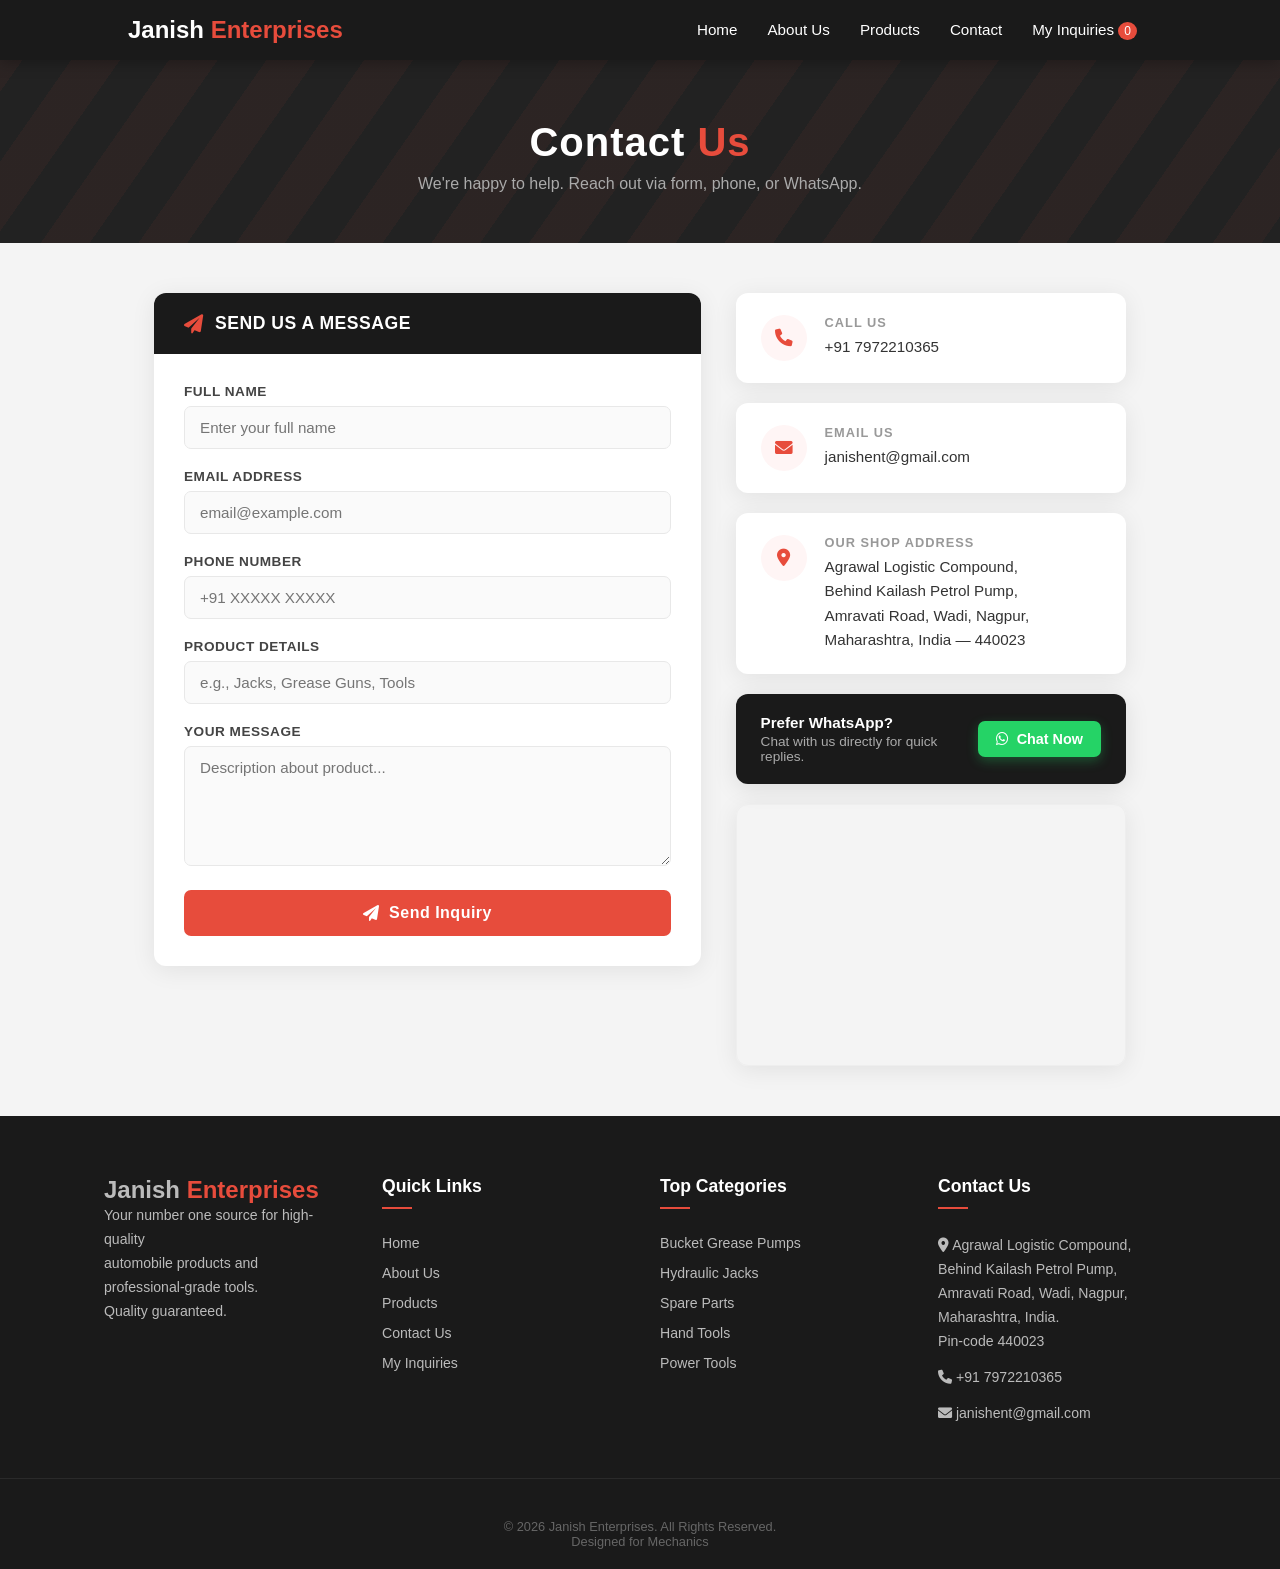
<file: contact-us.html>
<!DOCTYPE html>
<html lang="en">
<head>
    <meta charset="UTF-8">
    <meta name="viewport" content="width=device-width, initial-scale=1.0">
    <title>Janish Enterprises | Contact Us</title>
    <link rel="stylesheet" href="index.css">
    <link rel="stylesheet" href="contact-us.css">
    <link rel="stylesheet" href="https://cdnjs.cloudflare.com/ajax/libs/font-awesome/6.0.0/css/all.min.css">
</head>
<body>

    <!-- Navbar -->
    <nav class="navbar">
        <div class="logo">Janish <span>Enterprises</span></div>
        <ul class="nav-links" id="navLinks">
            <li><a href="index.html">Home</a></li>
            <li><a href="about-us.html">About Us</a></li>
            <li><a href="our-products.html">Products</a></li>
            <li><a href="contact-us.html">Contact</a></li>
            <li><a href="inquiries.html">My Inquiries <span id="inquiry-count" style="background: #e74c3c; padding: 2px 6px; border-radius: 50%; font-size: 12px;">0</span></a></li>
        </ul>
        <div class="hamburger" onclick="toggleMenu()">
            <i class="fas fa-bars"></i>
        </div>
    </nav>


    <!-- Page Header -->
    <section class="contact-header">
        <h1>Contact <span>Us</span></h1>
        <p>We're happy to help. Reach out via form, phone, or WhatsApp.</p>
    </section>


    <!-- Main Grid: Form + Info -->
    <div class="contact-page">

        <!-- LEFT: Contact Form -->
        <div class="contact-form-card">
            <div class="card-header">
                <i class="fas fa-paper-plane"></i>
                <h2>Send Us a Message</h2>
            </div>
            <div class="card-body">
                <form action="https://formspree.io/f/xgopbyow" method="POST">

                    <div class="form-group">
                        <label>Full Name</label>
                        <input type="text" name="name" placeholder="Enter your full name" required>
                    </div>

                    <div class="form-group">
                        <label>Email Address</label>
                        <input type="email" name="email" placeholder="email@example.com" required>
                    </div>

                    <div class="form-group">
                        <label>Phone Number</label>
                        <input type="tel" name="phone" placeholder="+91 XXXXX XXXXX" required>
                    </div>

                    <div class="form-group">
                        <label>Product Details</label>
                        <input type="text" name="product" placeholder="e.g., Jacks, Grease Guns, Tools" required>
                    </div>

                    <div class="form-group">
                        <label>Your Message</label>
                        <textarea name="message" rows="5" placeholder="Description about product..."></textarea>
                    </div>

                    <button type="submit" class="btn-submit">
                        <i class="fas fa-paper-plane"></i> Send Inquiry
                    </button>

                </form>
            </div>
        </div>


        <!-- RIGHT: Info + Map -->
        <div class="contact-info-card">

            <!-- Phone -->
            <div class="info-block">
                <div class="icon-circle">
                    <i class="fas fa-phone"></i>
                </div>
                <div class="info-text">
                    <h3>Call Us</h3>
                    <a href="tel:+917972210365">+91 7972210365</a>
                </div>
            </div>

            <!-- Email -->
            <div class="info-block">
                <div class="icon-circle">
                    <i class="fas fa-envelope"></i>
                </div>
                <div class="info-text">
                    <h3>Email Us</h3>
                    <a href="mailto:janishent@gmail.com">janishent@gmail.com</a>
                </div>
            </div>

            <!-- Address -->
            <div class="info-block">
                <div class="icon-circle">
                    <i class="fas fa-map-marker-alt"></i>
                </div>
                <div class="info-text">
                    <h3>Our Shop Address</h3>
                    <p>Agrawal Logistic Compound,<br>
                    Behind Kailash Petrol Pump,<br>
                    Amravati Road, Wadi, Nagpur,<br>
                    Maharashtra, India — 440023</p>
                </div>
            </div>

            <!-- WhatsApp Quick Contact -->
            <div class="whatsapp-block">
                <div>
                    <strong>Prefer WhatsApp?</strong>
                    <p>Chat with us directly for quick replies.</p>
                </div>
                <a href="https://wa.me/917972210365" target="_blank" class="btn-whatsapp-sm">
                    <i class="fab fa-whatsapp"></i> Chat Now
                </a>
            </div>

            <!-- Google Map -->
            <div class="map-card">
                <iframe
                    src="https://www.google.com/maps/embed?pb=!1m18!1m12!1m3!1d3721.004955402711!2d79.00309667264702!3d21.152201080528105!2m3!1f0!2f0!3f0!3m2!1i1024!2i768!4f13.1!3m3!1m2!1s0x3bd4eb54962d96d3%3A0x98760d9f8e8a5cc1!2sJANISH%20ENTERPRISES%2C%20AUTH.%20DEALER%20FOR%20PENTA%20GREASE%20GUN!5e0!3m2!1sen!2sin!4v1775800668442!5m2!1sen!2sin"
                    allowfullscreen=""
                    loading="lazy">
                </iframe>
            </div>

        </div>
        <!-- end right column -->

    </div>
    <!-- end contact-page -->


    <!-- Footer -->
    <footer class="main-footer">
        <div class="footer-container">
            <div class="footer-col">
                <div class="logo">Janish <span>Enterprises</span></div>
                <p>Your number one source for high-quality <br> automobile products and professional-grade tools.<br> Quality guaranteed.</p>
            </div>
            <div class="footer-col">
                <h3>Quick Links</h3>
                <ul>
                    <li><a href="index.html">Home</a></li>
                    <li><a href="about-us.html">About Us</a></li>
                    <li><a href="our-products.html">Products</a></li>
                    <li><a href="contact-us.html">Contact Us</a></li>
                    <li><a href="inquiries.html">My Inquiries</a></li>
                </ul>
            </div>
            <div class="footer-col">
                <h3>Top Categories</h3>
                <ul>
                    <li><a href="#">Bucket Grease Pumps</a></li>
                    <li><a href="#">Hydraulic Jacks</a></li>
                    <li><a href="#">Spare Parts</a></li>
                    <li><a href="#">Hand Tools</a></li>
                    <li><a href="#">Power Tools</a></li>
                </ul>
            </div>
            <div class="footer-col">
                <h3>Contact Us</h3>
                <p><i class="fas fa-map-marker-alt"></i> Agrawal Logistic Compound,<br> Behind Kailash Petrol Pump,<br> Amravati Road, Wadi, Nagpur,<br> Maharashtra, India.<br> Pin-code 440023</p>
                <p><i class="fas fa-phone"></i> +91 7972210365</p>
                <p><i class="fas fa-envelope"></i> janishent@gmail.com</p>
            </div>
        </div>
        <div class="footer-bottom">
            <p>&copy; 2026 Janish Enterprises. All Rights Reserved.<br>Designed for Mechanics</p>
        </div>
    </footer>

     <script src="common.js"></script>

</body>
</html>
</file>
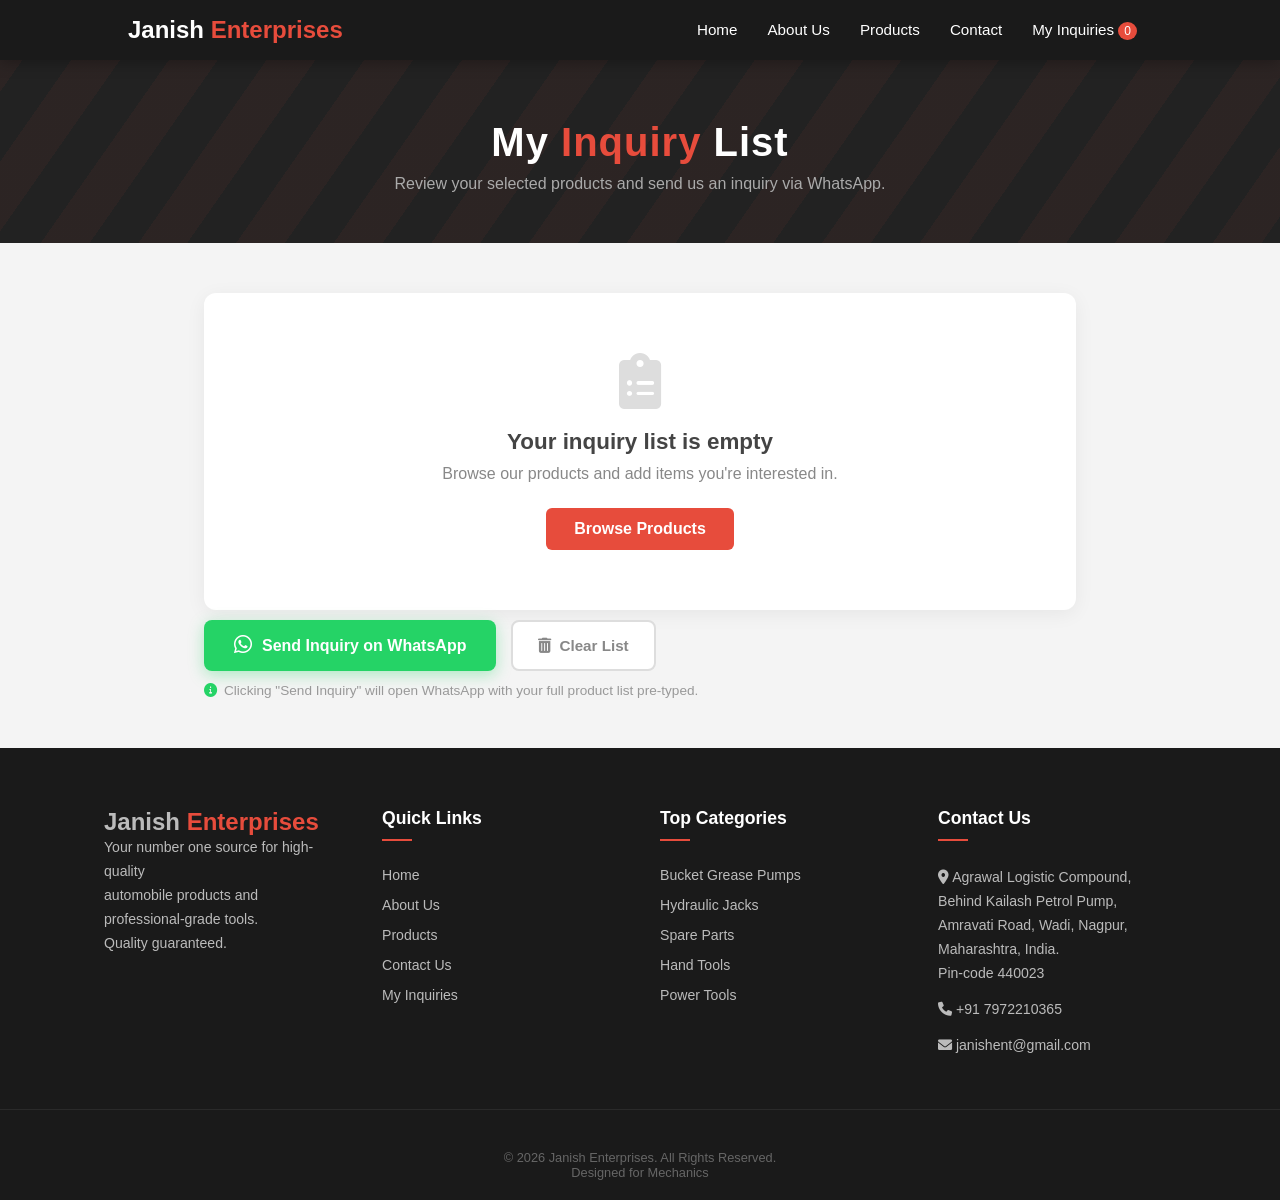
<file: inquiries.html>
<!DOCTYPE html>
<html lang="en">
<head>
    <meta charset="UTF-8">
    <meta name="viewport" content="width=device-width, initial-scale=1.0">
    <title>Janish Enterprises | My Inquiries</title>
    <link rel="stylesheet" href="index.css">
    <link rel="stylesheet" href="inquiries.css">
    <link rel="stylesheet" href="https://cdnjs.cloudflare.com/ajax/libs/font-awesome/6.0.0/css/all.min.css">
</head>
<body>

    <!-- Navbar (unchanged) -->
    <nav class="navbar">
        <div class="logo">Janish <span>Enterprises</span></div>
        <ul class="nav-links" id="navLinks">
            <li><a href="index.html">Home</a></li>
            <li><a href="about-us.html">About Us</a></li>
            <li><a href="our-products.html">Products</a></li>
            <li><a href="contact-us.html">Contact</a></li>
            <li><a href="inquiries.html">My Inquiries <span id="inquiry-count" style="background: #e74c3c; padding: 2px 6px; border-radius: 50%; font-size: 12px;">0</span></a></li>
        </ul>
        <div class="hamburger" onclick="toggleMenu()">
            <i class="fas fa-bars"></i>
        </div>
    </nav>


    <!-- Page Header -->
    <section class="inquiry-header">
        <h1>My <span>Inquiry</span> List</h1>
        <p>Review your selected products and send us an inquiry via WhatsApp.</p>
    </section>


    <!-- Main Content -->
    <div class="inquiry-page">

        <!-- The inquiry list renders here -->
        <div id="inquiryList"></div>

        <!-- Action Buttons -->
        <div class="inquiry-actions">
            <button class="btn-whatsapp" onclick="sendFinalInquiry()">
                <i class="fab fa-whatsapp"></i> Send Inquiry on WhatsApp
            </button>
            <button class="btn-clear" onclick="clearInquiries()">
                <i class="fas fa-trash-alt"></i> Clear List
            </button>
        </div>

        <p class="send-note">
            <i class="fas fa-info-circle"></i>
            Clicking "Send Inquiry" will open WhatsApp with your full product list pre-typed.
        </p>

    </div>


    <!-- Footer -->
    <footer class="main-footer">
        <div class="footer-container">
            <div class="footer-col">
                <div class="logo">Janish <span>Enterprises</span></div>
                <p>Your number one source for high-quality <br> automobile products and professional-grade tools.<br> Quality guaranteed.</p>
            </div>
            <div class="footer-col">
                <h3>Quick Links</h3>
                <ul>
                    <li><a href="index.html">Home</a></li>
                    <li><a href="about-us.html">About Us</a></li>
                    <li><a href="our-products.html">Products</a></li>
                    <li><a href="contact-us.html">Contact Us</a></li>
                    <li><a href="inquiries.html">My Inquiries</a></li>
                </ul>
            </div>
            <div class="footer-col">
                <h3>Top Categories</h3>
                <ul>
                    <li><a href="#">Bucket Grease Pumps</a></li>
                    <li><a href="#">Hydraulic Jacks</a></li>
                    <li><a href="#">Spare Parts</a></li>
                    <li><a href="#">Hand Tools</a></li>
                    <li><a href="#">Power Tools</a></li>
                </ul>
            </div>
            <div class="footer-col">
                <h3>Contact Us</h3>
                <p><i class="fas fa-map-marker-alt"></i> Agrawal Logistic Compound,<br> Behind Kailash Petrol Pump,<br> Amravati Road, Wadi, Nagpur,<br> Maharashtra, India.<br> Pin-code 440023</p>
                <p><i class="fas fa-phone"></i> +91 7972210365</p>
                <p><i class="fas fa-envelope"></i> janishent@gmail.com</p>
            </div>
        </div>
        <div class="footer-bottom">
            <p>&copy; 2026 Janish Enterprises. All Rights Reserved.<br>Designed for Mechanics</p>
        </div>
    </footer>


    <script src="inquiries.js"></script>

</body>
</html>
</file>
<file: index.css>
/* =============================================
   index.css — Janish Enterprises
   Global + Home Page Styles
   ============================================= */

* {
    margin: 0;
    padding: 0;
    box-sizing: border-box;
    font-family: 'Segoe UI', Tahoma, Geneva, Verdana, sans-serif;
}

body {
    background-color: #f4f4f4;
    color: #333;
}


/* =============================================
   NAVBAR
   ============================================= */
.navbar {
    display: flex;
    justify-content: space-between;
    align-items: center;
    padding: 1rem 10%;
    background: #1a1a1a;
    color: white;
    position: fixed;        /* FIXED: stays on top while scrolling */
    top: 0px;
    width: 100%;
    z-index: 1000;
    box-shadow: 0 2px 15px rgba(0,0,0,0.3);
}

.logo {
    font-size: 1.5rem;
    font-weight: bold;
}

.logo span {
    color: #e74c3c;
}

.nav-links {
    display: flex;
    list-style: none;
}

.nav-links li {
    padding: 0 15px;
}

.nav-links a {
    color: white;
    text-decoration: none;
    transition: 0.3s;
    font-size: 0.95rem;
}

.nav-links a:hover {
    color: #e74c3c;
}

/* Hamburger Mobile Menu */
.hamburger {
    display: none;
    cursor: pointer;
    font-size: 1.5rem;
}

@media (max-width: 768px) {
    .nav-links {
        display: none;
        flex-direction: column;
        width: 100%;
        position: absolute;
        top: 60px;
        left: 0;
        background: #1a1a1a;
        text-align: center;
    }
    .nav-links.active { display: flex; }
    .nav-links li { padding: 15px 0; }
    .hamburger { display: block; }
}


/* =============================================
   HERO CAROUSEL
   ============================================= */
.hero-container {
   position: relative;
    height: 70vh;
    width: 80vh;
    text: center;
    left: 32%;
    overflow: hidden;
    margin-top: 62px; /* push below fixed navbar */
}

.carousel {
    width: 100%;
    height: 100%;
    position: relative;
}

.slide {
    position: absolute;
    top: 0;
    left: 0;
    width: 100%;
    height: 100%;
    opacity: 0;
    transition: opacity 0.9s ease-in-out;
    display: flex;
    align-items: center;
    justify-content: center;
}

.slide.active {
    opacity: 1;
}

.slide img {
    position: absolute;
    width: 100%;
    height: 100%;
    object-fit: cover;
    z-index: 0;
}

/* Darker gradient overlay — stronger at bottom for readability */
.slide::after {
    content: '';
    position: absolute;
    inset: 0;
    background: linear-gradient(
        to bottom,
        rgba(0,0,0,0.3) 0%,
        rgba(0,0,0,0.55) 60%,
        rgba(0,0,0,0.75) 100%
    );
    z-index: 1;
}

/* Hero text content */
.hero-content {
    position: relative;
    z-index: 2;
    text-align: center;
    color: white;
    padding: 0 20px;
    max-width: 750px;
}

/* Small label above heading */
.hero-content .hero-label {
    display: inline-block;
    background: #e74c3c;
    color: white;
    font-size: 0.75rem;
    font-weight: 700;
    text-transform: uppercase;
    letter-spacing: 2px;
    padding: 5px 14px;
    border-radius: 20px;
    margin-bottom: 18px;
}

.hero-content h1 {
    font-size: 3.2rem;
    font-weight: 800;
    line-height: 1.15;
    margin-bottom: 16px;
    text-shadow: 0 2px 10px rgba(0,0,0,0.3);
}

.hero-content p {
    font-size: 1.1rem;
    color: rgba(255,255,255,0.85);
    margin-bottom: 28px;
    line-height: 1.6;
}

/* Hero CTA buttons */
.hero-btns {
    display: flex;
    gap: 14px;
    justify-content: center;
    flex-wrap: wrap;
}

.hero-btn-primary {
    display: inline-flex;
    align-items: center;
    gap: 8px;
    background: #e74c3c;
    color: white;
    padding: 13px 28px;
    border-radius: 7px;
    text-decoration: none;
    font-weight: 700;
    font-size: 0.95rem;
    transition: all 0.6s;
    box-shadow: 0 4px 15px rgba(231,76,60,0.4);
}

.hero-btn-primary:hover {
    background: #c0392b;
    transform: translateY(-2px);
}

.hero-btn-secondary {
    display: inline-flex;
    align-items: center;
    gap: 8px;
    background: rgba(255,255,255,0.15);
    color: white;
    padding: 13px 28px;
    border-radius: 7px;
    text-decoration: none;
    font-weight: 700;
    font-size: 0.95rem;
    border: 2px solid rgba(255,255,255,0.5);
    backdrop-filter: blur(4px);
    transition: all 0.6s;
}

.hero-btn-secondary:hover {
    background: rgba(255,255,255,0.25);
    border-color: white;
}

/* Carousel dots */
.carousel-dots {
    position: absolute;
    bottom: 28px;
    left: 50%;
    transform: translateX(-50%);
    display: flex;
    gap: 8px;
    z-index: 10;
}

.dot {
    width: 8px;
    height: 8px;
    border-radius: 50%;
    background: rgba(255,255,255,0.4);
    cursor: pointer;
    transition: all 0.6s;
    border: none;
    padding: 0;
}

.dot.active {
    background: #e74c3c;
    width: 24px;
    border-radius: 4px;
}

/* Carousel Arrows */
.prev, .next {
    position: absolute;
    top: 50%;
    transform: translateY(-50%);
    background: rgba(255,255,255,0.15);
    color: white;
    border: 2px solid rgba(255,255,255,0.3);
    padding: 14px 16px;
    cursor: pointer;
    font-size: 1.2rem;
    z-index: 20;
    transition: 0.6s;
    border-radius: 50%;
    backdrop-filter: blur(4px);
}

.prev:hover, .next:hover {
    background: #e74c3c;
    border-color: #e74c3c;
}

.next { right: 20px; }
.prev { left: 20px; }

@media (max-width: 768px) {
    .hero-container { height: 70vh; width: 100%; align: center; left: 0;}
    .hero-content h1 { font-size: 2rem; }
    .prev, .next { padding: 10px 12px; font-size: 1rem; }
}


/* =============================================
   QUICK STATS BAR  (below hero)
   ============================================= */
.stats-bar {
    background: #1a1a1a;
    padding: 0;
}

.stats-bar-inner {
    max-width: 1100px;
    margin: 0 auto;
    display: grid;
    grid-template-columns: repeat(4, 1fr);
}

.stats-bar-item {
    padding: 28px 20px;
    text-align: center;
    position: relative;
    transition: background 0.3s;
}

.stats-bar-item:hover {
    background: rgba(231,76,60,0.08);
}

.stats-bar-item:not(:last-child)::after {
    content: '';
    position: absolute;
    right: 0; top: 20%;
    height: 60%; width: 1px;
    background: #333;
}

.stats-bar-item .stat-num {
    font-size: 1.6rem;
    font-weight: 800;
    color: #e74c3c;
    line-height: 1;
}

.stats-bar-item .stat-lbl {
    font-size: 0.78rem;
    color: #888;
    text-transform: uppercase;
    letter-spacing: 1px;
    margin-top: 5px;
}

@media (max-width: 600px) {
    .stats-bar-inner {
        grid-template-columns: repeat(2, 1fr);
    }
    .stats-bar-item:nth-child(2)::after { display: none; }
}


/* =============================================
   SECTION TITLE (shared style)
   ============================================= */
.sec-label {
    font-size: 0.75rem;
    font-weight: 700;
    text-transform: uppercase;
    letter-spacing: 2px;
    color: #e74c3c;
    margin-bottom: 8px;
    display: block;
}

.sec-title {
    font-size: 1.9rem;
    font-weight: 800;
    color: #1a1a1a;
    margin-bottom: 10px;
}

.sec-subtitle {
    color: #777;
    font-size: 0.95rem;
    max-width: 520px;
}

.section-title {
    font-size: 1.8rem;
    margin-bottom: 40px;
    position: relative;
    text-transform: uppercase;
    letter-spacing: 1px;
    color: #1a1a1a;
}

.section-title::after {
    content: '';
    display: block;
    width: 60px;
    height: 3px;
    background: #e74c3c;
    margin: 10px auto 0;
}


/* =============================================
   CATEGORIES SECTION
   ============================================= */
.categories-section {
    padding: 70px 5%;
    background: #f4f4f4;
}

.categories-section .sec-header {
    text-align: center;
    margin-bottom: 45px;
}

.categories-section .sec-subtitle {
    margin: 0 auto;
}

.cat-grid {
    max-width: 1100px;
    margin: 0 auto;
    display: grid;
    grid-template-columns: repeat(auto-fit, minmax(200px, 1fr));
    gap: 20px;
}

.cat-card {
    background: white;
    border-radius: 12px;
    padding: 30px 20px;
    text-align: center;
    text-decoration: none;
    color: #333;
    box-shadow: 0 4px 15px rgba(0,0,0,0.05);
    border: 2px solid transparent;
    transition: all 0.3s;
    display: block;
}

.cat-card:hover {
    border-color: #e74c3c;
    transform: translateY(-5px);
    box-shadow: 0 10px 30px rgba(231,76,60,0.12);
}

.cat-card .cat-icon {
    width: 60px;
    height: 60px;
    background: #fff5f5;
    border-radius: 50%;
    display: flex;
    align-items: center;
    justify-content: center;
    margin: 0 auto 18px;
    transition: background 0.3s;
}

.cat-card:hover .cat-icon {
    background: #e74c3c;
}

.cat-card .cat-icon i {
    font-size: 1.4rem;
    color: #e74c3c;
    transition: color 0.3s;
}

.cat-card:hover .cat-icon i {
    color: white;
}

.cat-card h3 {
    font-size: 0.95rem;
    font-weight: 700;
    margin-bottom: 6px;
    color: #1a1a1a;
}

.cat-card p {
    font-size: 0.8rem;
    color: #999;
}

@media (max-width: 600px) {
    .cat-grid { grid-template-columns: repeat(2, 1fr); }
}


/* =============================================
   BRANDS SECTION
   ============================================= */
.brands-section {
    padding: 60px 5%;
    background-color: #ffffff;
    text-align: center;
}

.brand-grid {
    max-width: 1000px;
    margin: 0 auto;
    display: grid;
    grid-template-columns: repeat(auto-fit, minmax(150px, 1fr));
    gap: 25px;
    align-items: center;
}

.brand-item {
    padding: 22px;
    background: #fff;
    border: 1.5px solid #eee;
    border-radius: 10px;
    transition: all 0.3s;
}

.brand-item:hover {
    transform: translateY(-4px);
    border-color: #e74c3c;
    box-shadow: 0 6px 20px rgba(231,76,60,0.1);
}

.brand-item img {
    max-width: 100%;
    height: 60px;
    object-fit: contain;
    opacity: 0.75;
    transition: 0.3s;
}

.brand-item:hover img {
    opacity: 1;
}

@media (max-width: 768px) {
    .brand-grid { grid-template-columns: repeat(2, 1fr); gap: 15px; }
}


/* =============================================
   WHY CHOOSE US (Home version)
   ============================================= */
.why-section {
    background: #1a1a1a;
    padding: 70px 5%;
}

.why-section .sec-header {
    text-align: center;
    margin-bottom: 50px;
}

.why-section .sec-title {
    color: white;
}

.why-section .sec-label {
    color: #e74c3c;
}

.why-section .sec-subtitle {
    color: #888;
    margin: 0 auto;
}

.why-home-grid {
    max-width: 1100px;
    margin: 0 auto;
    display: grid;
    grid-template-columns: repeat(4, 1fr);
    gap: 25px;
}

.why-home-card {
    background: rgba(255,255,255,0.04);
    border: 1px solid #2a2a2a;
    border-radius: 12px;
    padding: 30px 22px;
    text-align: center;
    transition: all 0.3s;
}

.why-home-card:hover {
    background: rgba(231,76,60,0.08);
    border-color: #e74c3c;
    transform: translateY(-4px);
}

.why-home-card .why-icon {
    width: 55px;
    height: 55px;
    background: rgba(231,76,60,0.12);
    border-radius: 50%;
    display: flex;
    align-items: center;
    justify-content: center;
    margin: 0 auto 18px;
}

.why-home-card .why-icon i {
    color: #e74c3c;
    font-size: 1.3rem;
}

.why-home-card h3 {
    font-size: 0.95rem;
    font-weight: 700;
    color: white;
    margin-bottom: 10px;
}

.why-home-card p {
    font-size: 0.83rem;
    color: #888;
    line-height: 1.7;
}

@media (max-width: 900px) {
    .why-home-grid { grid-template-columns: repeat(2, 1fr); }
}

@media (max-width: 500px) {
    .why-home-grid { grid-template-columns: 1fr; }
}


/* =============================================
   CTA BANNER
   ============================================= */
.home-cta {
    background: #e74c3c;
    padding: 65px 5%;
    text-align: center;
    position: relative;
    overflow: hidden;
}

.home-cta::before {
    content: '';
    position: absolute;
    top: 0; left: -10%;
    width: 120%;
    height: 100%;
    background: repeating-linear-gradient(
        -55deg,
        transparent, transparent 40px,
        rgba(0,0,0,0.04) 40px, rgba(0,0,0,0.04) 80px
    );
}

.home-cta h2 {
    font-size: 2rem;
    font-weight: 800;
    color: white;
    position: relative;
    margin-bottom: 12px;
}

.home-cta p {
    color: rgba(255,255,255,0.85);
    font-size: 1rem;
    position: relative;
    margin-bottom: 28px;
}

.home-cta .cta-buttons {
    display: flex;
    gap: 15px;
    justify-content: center;
    flex-wrap: wrap;
    position: relative;
}

.btn-cta-white {
    display: inline-flex;
    align-items: center;
    gap: 8px;
    background: white;
    color: #e74c3c;
    padding: 13px 28px;
    border-radius: 7px;
    text-decoration: none;
    font-weight: 700;
    font-size: 0.95rem;
    transition: all 0.3s;
    box-shadow: 0 4px 15px rgba(0,0,0,0.15);
}

.btn-cta-white:hover {
    transform: translateY(-2px);
    box-shadow: 0 8px 25px rgba(0,0,0,0.2);
}

.btn-cta-dark {
    display: inline-flex;
    align-items: center;
    gap: 8px;
    background: #1a1a1a;
    color: white;
    padding: 13px 28px;
    border-radius: 7px;
    text-decoration: none;
    font-weight: 700;
    font-size: 0.95rem;
    transition: all 0.3s;
}

.btn-cta-dark:hover {
    background: #111;
    transform: translateY(-2px);
}

@media (max-width: 500px) {
    .home-cta h2 { font-size: 1.5rem; }
    .btn-cta-white, .btn-cta-dark {
        width: 100%;
        justify-content: center;
    }
}


/* =============================================
   WHATSAPP FLOATING BUTTON
   ============================================= */
.whatsapp-float {
    position: fixed;
    bottom: 28px;
    right: 28px;
    width: 58px;
    height: 58px;
    background: #25d366;
    border-radius: 50%;
    display: flex;
    align-items: center;
    justify-content: center;
    text-decoration: none;
    box-shadow: 0 4px 20px rgba(37,211,102,0.45);
    z-index: 999;
    transition: all 0.3s;
    animation: pulse-green 2.5s infinite;
}

.whatsapp-float i {
    color: white;
    font-size: 1.7rem;
}

.whatsapp-float:hover {
    transform: scale(1.1);
    box-shadow: 0 6px 28px rgba(37,211,102,0.6);
}

@keyframes pulse-green {
    0%   { box-shadow: 0 0 0 0 rgba(37,211,102,0.5); }
    70%  { box-shadow: 0 0 0 14px rgba(37,211,102,0); }
    100% { box-shadow: 0 0 0 0 rgba(37,211,102,0); }
}


/* =============================================
   FOOTER
   ============================================= */
.main-footer {
    background: #1a1a1a;
    color: #bbb;
    padding: 60px 0 20px;
    margin-top: 0;
}

.footer-container {
    max-width: 1200px;
    margin: 0 auto;
    padding: 0 5%;
    display: grid;
    grid-template-columns: repeat(auto-fit, minmax(200px, 1fr));
    gap: 40px;
}

.footer-col h3 {
    color: white;
    margin-bottom: 25px;
    position: relative;
    font-size: 1.1rem;
}

.footer-col h3::after {
    content: '';
    display: block;
    width: 30px;
    height: 2px;
    background: #e74c3c;
    margin-top: 10px;
}

.footer-col p {
    line-height: 1.7;
    font-size: 0.88rem;
    margin-bottom: 12px;
}

.footer-col ul { list-style: none; }

.footer-col ul li { margin-bottom: 12px; }

.footer-col ul li a {
    color: #bbb;
    text-decoration: none;
    transition: 0.3s;
    font-size: 0.88rem;
}

.footer-col ul li a:hover {
    color: #e74c3c;
    padding-left: 5px;
}

.footer-bottom {
    text-align: center;
    padding-top: 40px;
    margin-top: 40px;
    border-top: 1px solid #2a2a2a;
    font-size: 0.8rem;
    color: #666;
}

@media (max-width: 768px) {
    .footer-container {
        grid-template-columns: 1fr;
        text-align: center;
    }
    .footer-col h3::after { margin: 10px auto 0; }
}
</file>
<file: contact-us.css>
/* =============================================
   contact-us.css — Janish Enterprises
   Contact Page Styles
   ============================================= */


/* --- Page Header --- */
.contact-header {
    background: #222;
    color: white;
    text-align: center;
    padding: 120px 20px 50px;
    position: relative;
    overflow: hidden;
}

/* Same subtle red diagonal stripe as inquiry page */
.contact-header::before {
    content: '';
    position: absolute;
    top: 0; left: -10%;
    width: 120%;
    height: 100%;
    background: repeating-linear-gradient(
        -55deg,
        transparent,
        transparent 40px,
        rgba(231, 76, 60, 0.05) 40px,
        rgba(231, 76, 60, 0.05) 80px
    );
}

.contact-header h1 {
    font-size: 2.5rem;
    font-weight: 800;
    letter-spacing: 1px;
    position: relative;
}

.contact-header h1 span {
    color: #e74c3c;
}

.contact-header p {
    margin-top: 10px;
    color: #aaa;
    font-size: 1rem;
    position: relative;
}


/* --- Main Page Wrapper --- */
.contact-page {
    max-width: 1100px;
    margin: 50px auto;
    padding: 0 5%;
    display: grid;
    grid-template-columns: 1.4fr 1fr;
    gap: 35px;
    align-items: start;
}


/* =============================================
   CONTACT FORM CARD
   ============================================= */
.contact-form-card {
    background: white;
    border-radius: 12px;
    box-shadow: 0 4px 25px rgba(0, 0, 0, 0.08);
    overflow: hidden;
}

/* Red top bar accent — same idea as the inquiry table header */
.contact-form-card .card-header {
    background: #1a1a1a;
    color: white;
    padding: 20px 30px;
    display: flex;
    align-items: center;
    gap: 12px;
}

.contact-form-card .card-header i {
    color: #e74c3c;
    font-size: 1.2rem;
}

.contact-form-card .card-header h2 {
    font-size: 1.1rem;
    font-weight: 700;
    letter-spacing: 0.5px;
    text-transform: uppercase;
}

.contact-form-card .card-body {
    padding: 30px;
}

/* Form Groups */
.form-group {
    margin-bottom: 20px;
}

.form-group label {
    display: block;
    margin-bottom: 7px;
    font-weight: 600;
    font-size: 0.85rem;
    color: #444;
    text-transform: uppercase;
    letter-spacing: 0.5px;
}

.form-group input,
.form-group textarea {
    width: 100%;
    padding: 12px 15px;
    border: 1.5px solid #e8e8e8;
    border-radius: 7px;
    font-size: 0.95rem;
    color: #333;
    transition: border-color 0.2s, box-shadow 0.2s;
    background: #fafafa;
    font-family: inherit;
}

.form-group input:focus,
.form-group textarea:focus {
    outline: none;
    border-color: #e74c3c;
    background: white;
    box-shadow: 0 0 0 3px rgba(231, 76, 60, 0.1);
}

.form-group textarea {
    resize: vertical;
    min-height: 120px;
}

/* Submit Button */
.btn-submit {
    width: 100%;
    padding: 14px;
    background: #e74c3c;
    color: white;
    border: none;
    border-radius: 7px;
    font-size: 1rem;
    font-weight: 700;
    cursor: pointer;
    transition: all 0.3s;
    display: flex;
    align-items: center;
    justify-content: center;
    gap: 10px;
    letter-spacing: 0.5px;
}

.btn-submit:hover {
    background: #c0392b;
    transform: translateY(-2px);
    box-shadow: 0 6px 20px rgba(231, 76, 60, 0.35);
}


/* =============================================
   INFO + MAP CARD (Right Column)
   ============================================= */
.contact-info-card {
    display: flex;
    flex-direction: column;
    gap: 20px;
}

/* Each info block (phone, address, email) */
.info-block {
    background: white;
    border-radius: 12px;
    box-shadow: 0 4px 25px rgba(0, 0, 0, 0.08);
    padding: 22px 25px;
    display: flex;
    align-items: flex-start;
    gap: 18px;
    transition: transform 0.2s;
}

.info-block:hover {
    transform: translateY(-3px);
}

/* Icon circle */
.info-block .icon-circle {
    width: 46px;
    height: 46px;
    background: #fff5f5;
    border-radius: 50%;
    display: flex;
    align-items: center;
    justify-content: center;
    flex-shrink: 0;
}

.info-block .icon-circle i {
    color: #e74c3c;
    font-size: 1.1rem;
}

.info-block .info-text h3 {
    font-size: 0.8rem;
    font-weight: 700;
    text-transform: uppercase;
    letter-spacing: 1px;
    color: #999;
    margin-bottom: 5px;
}

.info-block .info-text p,
.info-block .info-text a {
    color: #333;
    font-size: 0.95rem;
    line-height: 1.6;
    text-decoration: none;
}

.info-block .info-text a:hover {
    color: #e74c3c;
}

/* WhatsApp quick contact button */
.whatsapp-block {
    background: #1a1a1a;
    border-radius: 12px;
    padding: 20px 25px;
    display: flex;
    align-items: center;
    justify-content: space-between;
    gap: 15px;
    box-shadow: 0 4px 25px rgba(0, 0, 0, 0.1);
}

.whatsapp-block p {
    color: #aaa;
    font-size: 0.85rem;
}

.whatsapp-block strong {
    color: white;
    display: block;
    margin-bottom: 3px;
    font-size: 0.95rem;
}

.btn-whatsapp-sm {
    display: inline-flex;
    align-items: center;
    gap: 8px;
    background: #25d366;
    color: white;
    padding: 10px 18px;
    border-radius: 7px;
    text-decoration: none;
    font-weight: 700;
    font-size: 0.9rem;
    white-space: nowrap;
    transition: all 0.3s;
    box-shadow: 0 4px 12px rgba(37, 211, 102, 0.3);
    flex-shrink: 0;
}

.btn-whatsapp-sm:hover {
    background: #1ebe5d;
    transform: translateY(-2px);
}

/* Map wrapper */
.map-card {
    border-radius: 12px;
    overflow: hidden;
    box-shadow: 0 4px 25px rgba(0, 0, 0, 0.08);
    border: 1px solid #eee;
}

.map-card iframe {
    display: block;
    width: 100%;
    height: 260px;
    border: none;
}


/* =============================================
   MOBILE RESPONSIVE
   ============================================= */
@media (max-width: 900px) {
    .contact-page {
        grid-template-columns: 1fr; /* Stack form on top of info */
    }
}

@media (max-width: 600px) {
    .contact-header h1 {
        font-size: 1.8rem;
    }

    .contact-form-card .card-body {
        padding: 20px;
    }

    .whatsapp-block {
        flex-direction: column;
        text-align: center;
    }

    .btn-whatsapp-sm {
        width: 100%;
        justify-content: center;
    }
}
</file>
<file: inquiries.css>
/* =============================================
   inquiries.css — Janish Enterprises
   Inquiry List Page Styles
   ============================================= */


/* --- Page Header --- */
.inquiry-header {
    background: #222;
    color: white;
    text-align: center;
    padding: 120px 20px 50px;
    position: relative;
    overflow: hidden;
}

/* Subtle red diagonal stripe in background */
.inquiry-header::before {
    content: '';
    position: absolute;
    top: 0; left: -10%;
    width: 120%;
    height: 100%;
    background: repeating-linear-gradient(
        -55deg,
        transparent,
        transparent 40px,
        rgba(231, 76, 60, 0.05) 40px,
        rgba(231, 76, 60, 0.05) 80px
    );
}

.inquiry-header h1 {
    font-size: 2.5rem;
    font-weight: 800;
    letter-spacing: 1px;
    position: relative;
}

.inquiry-header h1 span {
    color: #e74c3c;
}

.inquiry-header p {
    margin-top: 10px;
    color: #aaa;
    font-size: 1rem;
    position: relative;
}


/* --- Main Page Wrapper --- */
.inquiry-page {
    max-width: 1000px;
    margin: 50px auto;
    padding: 0 5%;
}


/* --- Empty State --- */
.empty-state {
    text-align: center;
    padding: 60px 20px;
    background: white;
    border-radius: 12px;
    box-shadow: 0 4px 20px rgba(0,0,0,0.06);
}

.empty-state i {
    font-size: 3.5rem;
    color: #ddd;
    margin-bottom: 20px;
}

.empty-state h3 {
    font-size: 1.4rem;
    color: #444;
    margin-bottom: 10px;
}

.empty-state p {
    color: #888;
    margin-bottom: 25px;
}

.empty-state a {
    display: inline-block;
    background: #e74c3c;
    color: white;
    padding: 12px 28px;
    border-radius: 6px;
    text-decoration: none;
    font-weight: 600;
    transition: background 0.3s;
}

.empty-state a:hover {
    background: #c0392b;
}


/* --- Inquiry Table Card --- */
.inquiry-card {
    background: white;
    border-radius: 12px;
    box-shadow: 0 4px 25px rgba(0, 0, 0, 0.08);
    overflow: hidden;
    margin-bottom: 30px;
}


/* --- Table Header Row --- */
.inquiry-table-head {
    display: grid;
    grid-template-columns: 2.5fr 0.8fr 1.2fr 1.2fr 60px;
    background: #1a1a1a;
    color: white;
    padding: 14px 20px;
    font-size: 0.8rem;
    font-weight: 700;
    text-transform: uppercase;
    letter-spacing: 1px;
}


/* --- Each Product Row --- */
.inquiry-row {
    display: grid;
    grid-template-columns: 2.5fr 0.8fr 1.2fr 1.2fr 60px;
    align-items: center;
    padding: 18px 20px;
    border-bottom: 1px solid #f0f0f0;
    transition: background 0.2s;
}

.inquiry-row:last-child {
    border-bottom: none;
}

.inquiry-row:hover {
    background: #fafafa;
}

/* Product name styling */
.inquiry-row .product-name {
    font-weight: 600;
    color: #222;
    font-size: 0.95rem;
}

.inquiry-row .product-category {
    font-size: 0.75rem;
    color: #e74c3c;
    font-weight: 600;
    text-transform: uppercase;
    margin-top: 3px;
}

/* Quantity pill */
.qty-pill {
    display: inline-block;
    background: #f0f0f0;
    color: #333;
    font-weight: 700;
    padding: 4px 12px;
    border-radius: 20px;
    font-size: 0.9rem;
}

/* Price columns */
.price-each {
    color: #666;
    font-size: 0.9rem;
}

.price-total {
    color: #e74c3c;
    font-weight: 700;
    font-size: 1rem;
}

/* Remove button */
.remove-btn {
    background: none;
    border: 2px solid #eee;
    color: #bbb;
    width: 34px;
    height: 34px;
    border-radius: 50%;
    cursor: pointer;
    font-size: 0.85rem;
    transition: all 0.2s;
    display: flex;
    align-items: center;
    justify-content: center;
}

.remove-btn:hover {
    background: #e74c3c;
    border-color: #e74c3c;
    color: white;
}


/* --- Grand Total Bar --- */
.grand-total-bar {
    display: flex;
    justify-content: space-between;
    align-items: center;
    background: #1a1a1a;
    color: white;
    padding: 18px 24px;
    border-radius: 0 0 12px 12px;
    font-size: 1rem;
}

.grand-total-bar .label {
    font-weight: 600;
    letter-spacing: 0.5px;
    color: #aaa;
    text-transform: uppercase;
    font-size: 0.85rem;
}

.grand-total-bar .amount {
    font-size: 1.5rem;
    font-weight: 800;
    color: #e74c3c;
}


/* --- Action Buttons Row --- */
.inquiry-actions {
    display: flex;
    gap: 15px;
    flex-wrap: wrap;
    margin-top: 10px;
}

/* WhatsApp Send Button */
.btn-whatsapp {
    display: inline-flex;
    align-items: center;
    gap: 10px;
    background: #25d366;
    color: white;
    border: none;
    padding: 15px 30px;
    font-size: 1rem;
    font-weight: 700;
    border-radius: 8px;
    cursor: pointer;
    transition: all 0.3s;
    text-decoration: none;
    box-shadow: 0 4px 15px rgba(37, 211, 102, 0.35);
}

.btn-whatsapp:hover {
    background: #1ebe5d;
    transform: translateY(-2px);
    box-shadow: 0 6px 20px rgba(37, 211, 102, 0.45);
}

.btn-whatsapp i {
    font-size: 1.3rem;
}

/* Clear List Button */
.btn-clear {
    display: inline-flex;
    align-items: center;
    gap: 8px;
    background: white;
    color: #888;
    border: 2px solid #ddd;
    padding: 15px 25px;
    font-size: 0.95rem;
    font-weight: 600;
    border-radius: 8px;
    cursor: pointer;
    transition: all 0.3s;
}

.btn-clear:hover {
    border-color: #e74c3c;
    color: #e74c3c;
    background: #fff5f5;
}

/* Helper note below buttons */
.send-note {
    margin-top: 12px;
    font-size: 0.85rem;
    color: #999;
    display: flex;
    align-items: center;
    gap: 6px;
}

.send-note i {
    color: #25d366;
}


/* --- Item Count Badge --- */
.item-count-badge {
    display: inline-block;
    background: #e74c3c;
    color: white;
    font-size: 0.75rem;
    font-weight: 700;
    padding: 3px 10px;
    border-radius: 20px;
    margin-left: 10px;
    vertical-align: middle;
}


/* =============================================
   MOBILE RESPONSIVE
   ============================================= */
@media (max-width: 768px) {

    .inquiry-header h1 {
        font-size: 1.8rem;
    }

    /* Stack the table into card-style rows on mobile */
    .inquiry-table-head {
        display: none; /* Hide desktop header on mobile */
    }

    .inquiry-row {
        display: flex;
        flex-direction: column;
        align-items: flex-start;
        gap: 8px;
        padding: 20px;
        position: relative;
        border-bottom: 2px solid #f0f0f0;
    }

    /* Show remove button top-right on mobile */
    .remove-btn {
        position: absolute;
        top: 15px;
        right: 15px;
    }

    .price-total {
        font-size: 1.1rem;
    }

    .grand-total-bar {
        flex-direction: column;
        gap: 5px;
        text-align: center;
    }

    .inquiry-actions {
        flex-direction: column;
    }

    .btn-whatsapp,
    .btn-clear {
        width: 100%;
        justify-content: center;
    }
}
</file>
